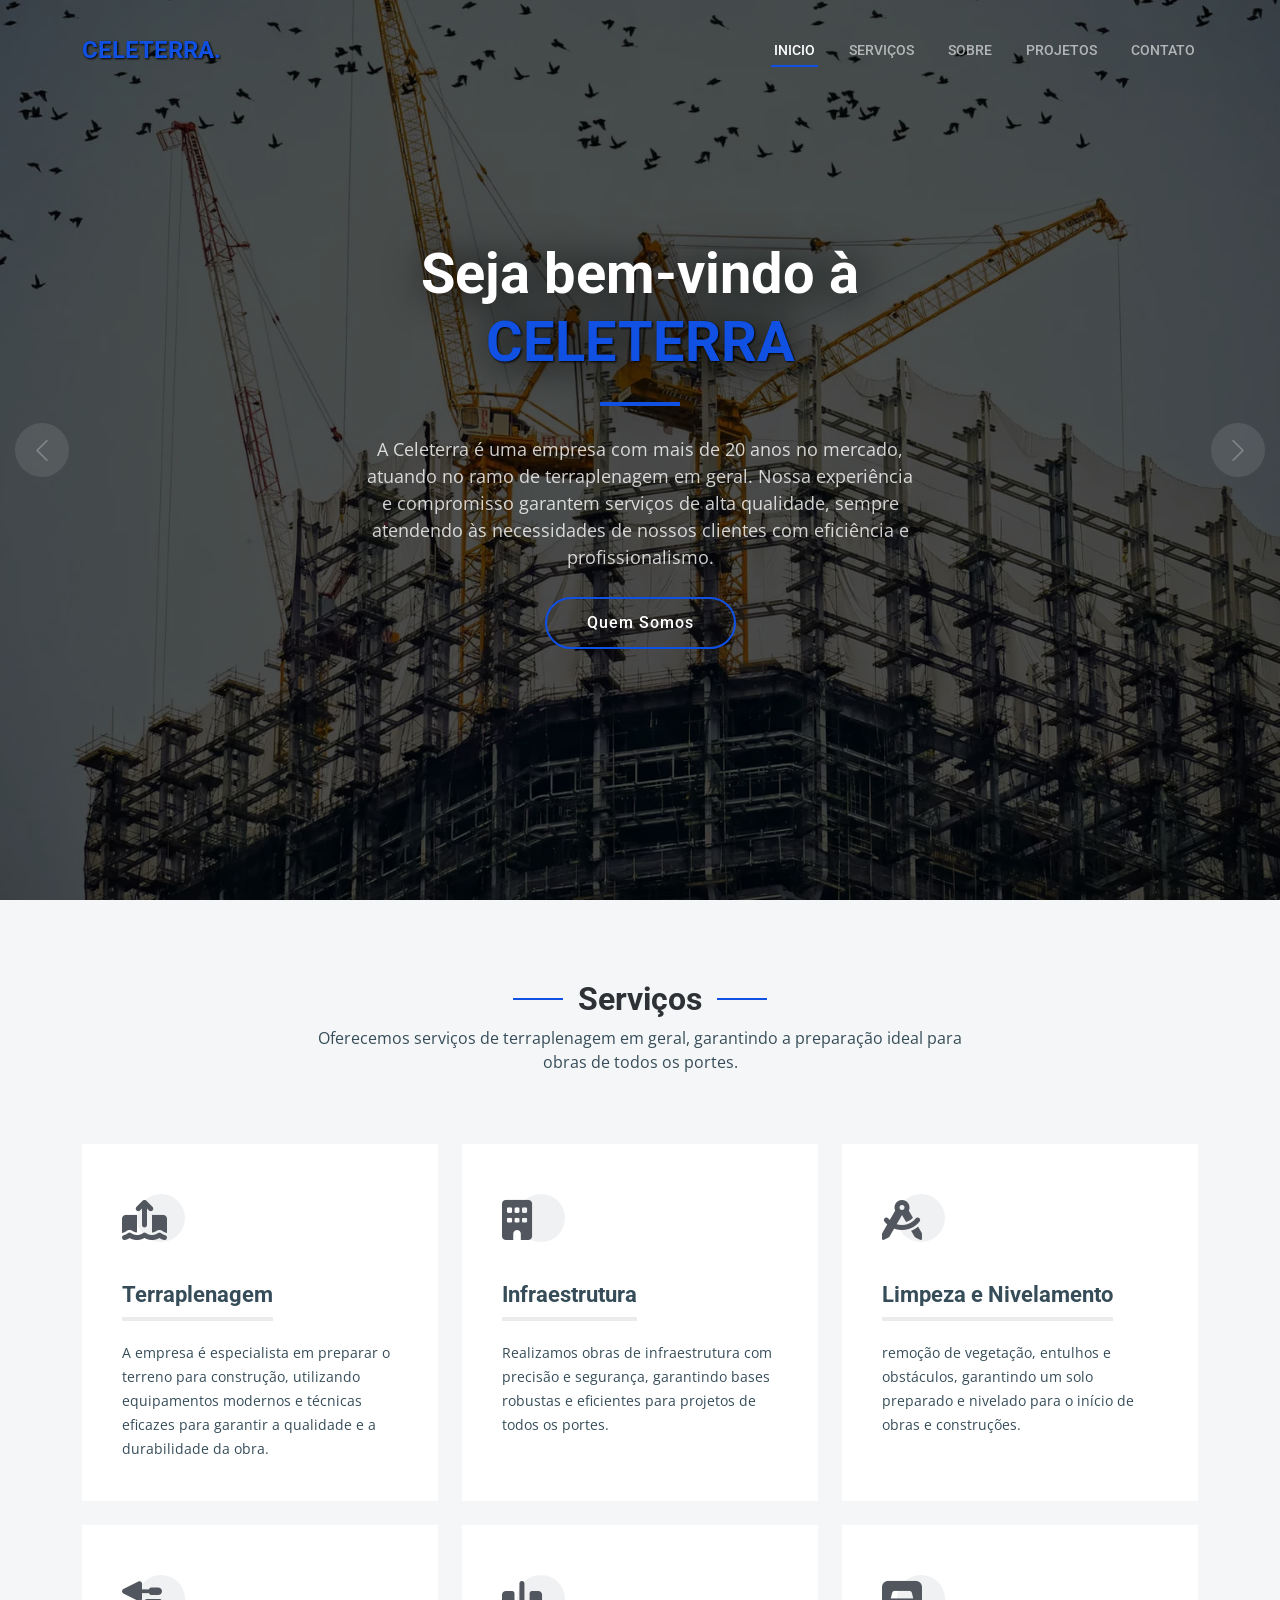
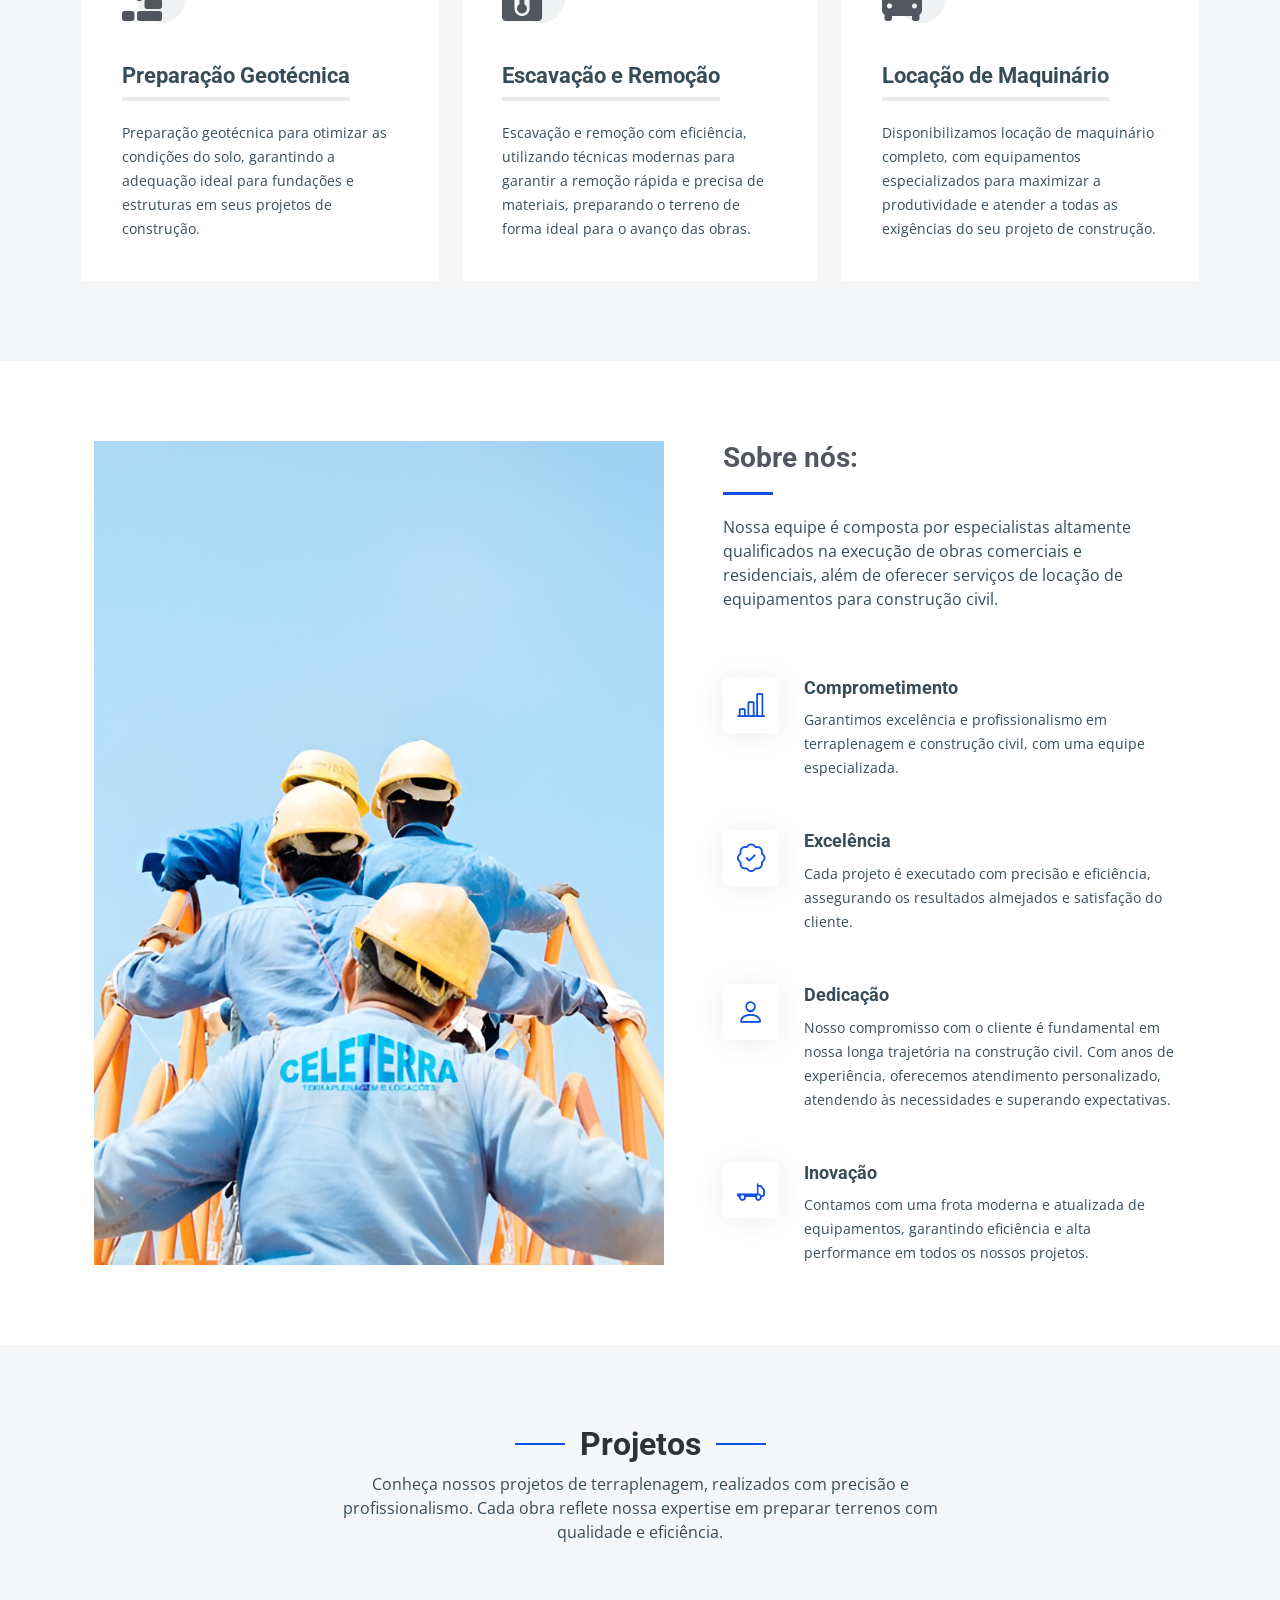
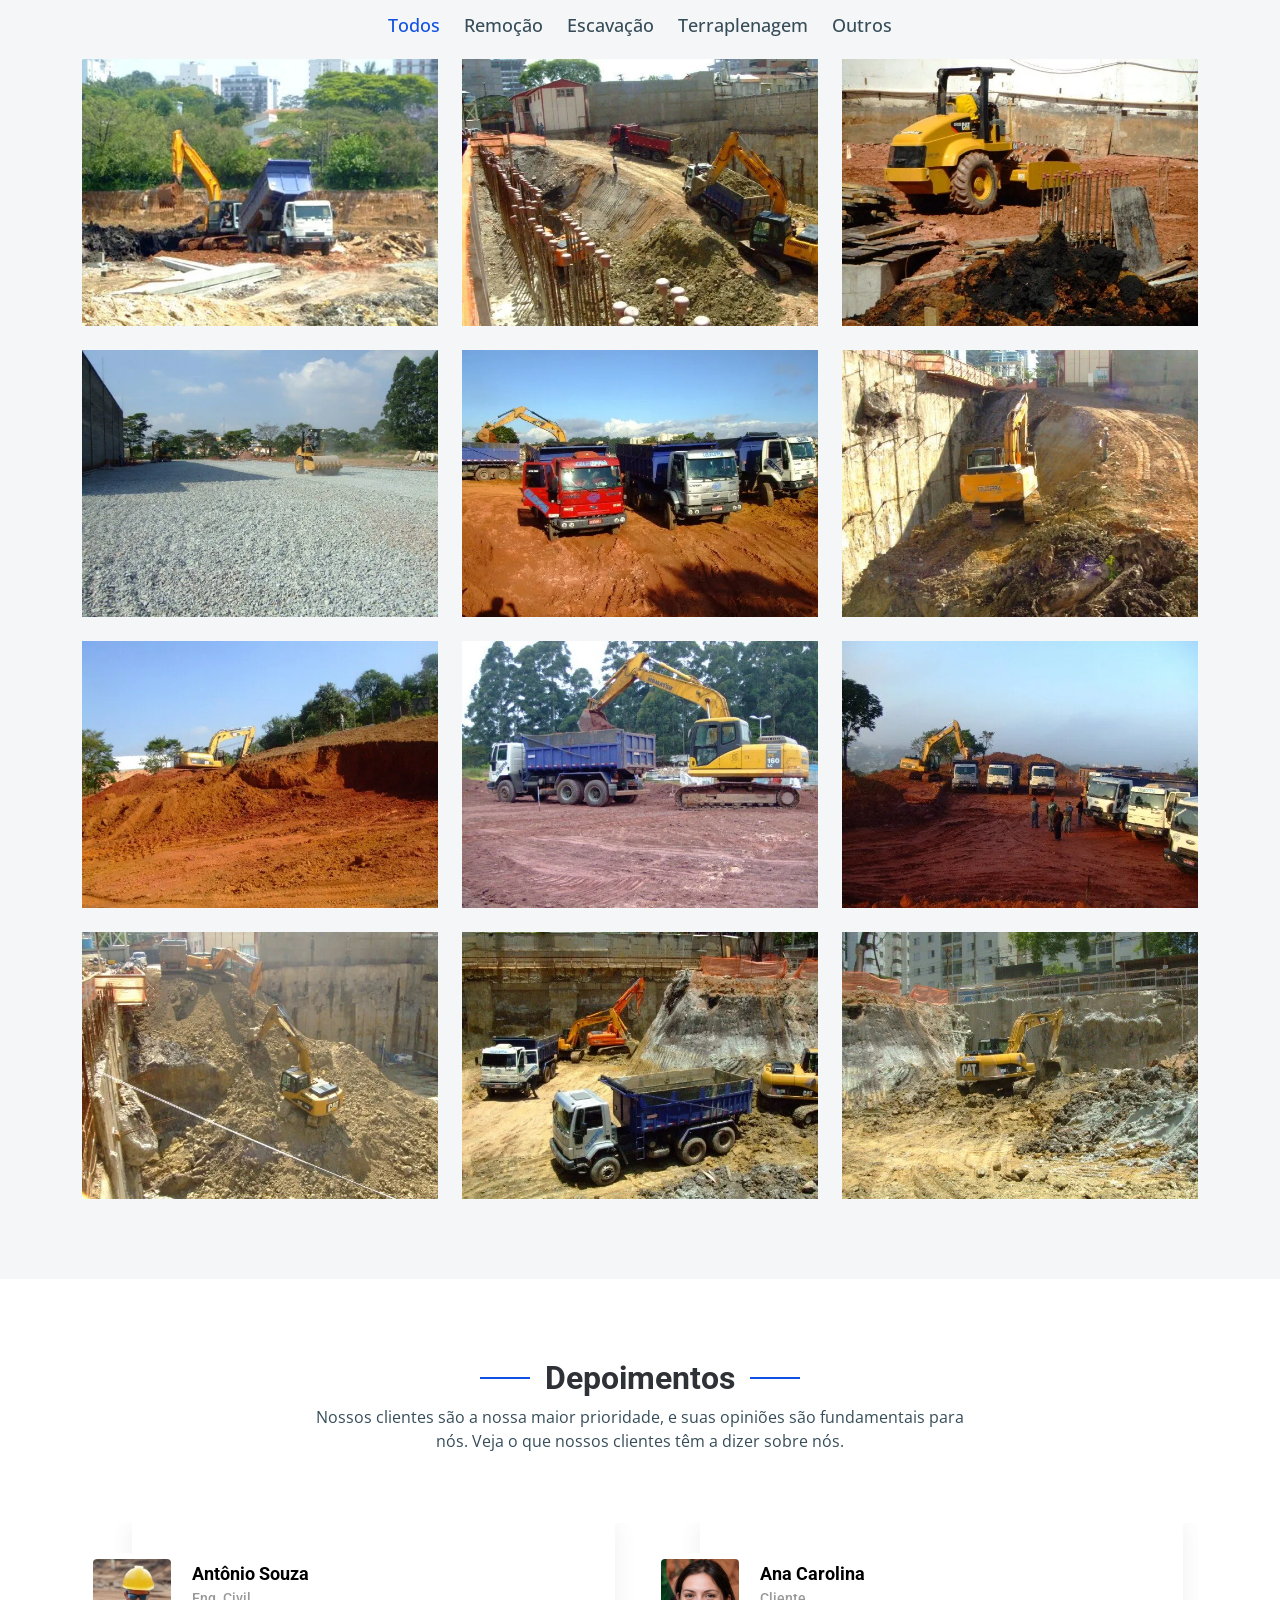
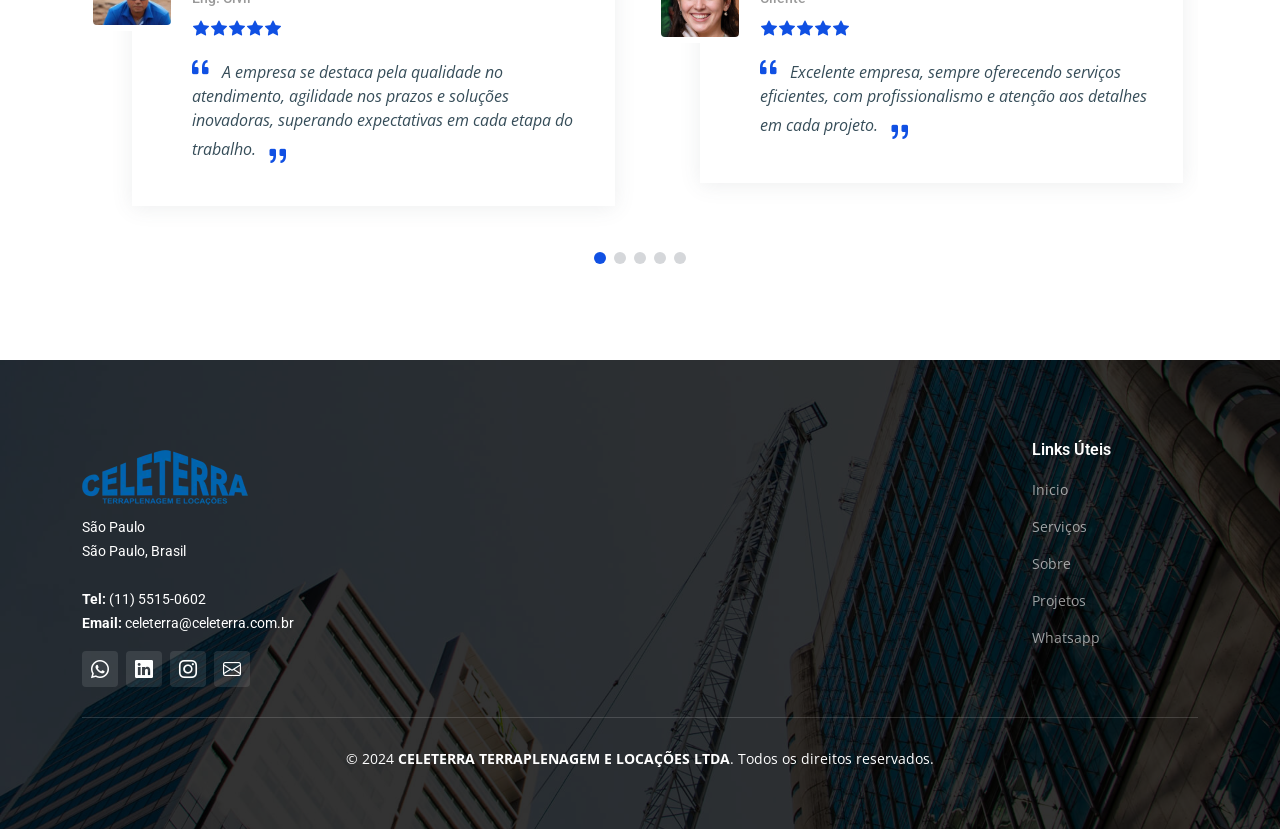
<file: index.html>
<!DOCTYPE html>
<html lang="en">

<head>
  <meta charset="utf-8">
  <meta content="width=device-width, initial-scale=1.0" name="viewport">

  <title>Celeterra Terraplenagem LTDA</title>
  <meta content="" name="description">
  <meta content="" name="keywords">

  <!-- Favicons -->
  <link href="/assets/img/favicon-32x32.png" rel="icon">
  <link href="assets/img/apple-touch-icon.png" rel="apple-touch-icon">

  <!-- Google Fonts -->
  <link rel="preconnect" href="https://fonts.googleapis.com">
  <link rel="preconnect" href="https://fonts.gstatic.com" crossorigin>
  <link
    href="https://fonts.googleapis.com/css2?family=Open+Sans:ital,wght@0,300;0,400;0,500;0,600;0,700;1,300;1,400;1,600;1,700&family=Roboto:ital,wght@0,300;0,400;0,500;0,600;0,700;1,300;1,400;1,500;1,600;1,700&family=Work+Sans:ital,wght@0,300;0,400;0,500;0,600;0,700;1,300;1,400;1,500;1,600;1,700&display=swap"
    rel="stylesheet">

  <!-- Vendor CSS Files -->
  <link href="assets/vendor/bootstrap/css/bootstrap.min.css" rel="stylesheet">
  <link href="assets/vendor/bootstrap-icons/bootstrap-icons.css" rel="stylesheet">
  <link href="assets/vendor/fontawesome-free/css/all.min.css" rel="stylesheet">
  <link href="assets/vendor/aos/aos.css" rel="stylesheet">
  <link href="assets/vendor/glightbox/css/glightbox.min.css" rel="stylesheet">
  <link href="assets/vendor/swiper/swiper-bundle.min.css" rel="stylesheet">

  <!-- Template Main CSS File -->
  <link href="assets/css/main.css" rel="stylesheet">


</head>

<body>

  <!-- ======= Header ======= -->
  <header id="header" class="header d-flex align-items-center">
    <div class="container-fluid container-xl d-flex align-items-center justify-content-between">

      <a href="index.html" class="logo d-flex align-items-center">
        <!-- Uncomment the line below if you also wish to use an image logo -->
        <!-- <img src="assets/img/logo.png" alt=""> -->
        <h1>CELETERRA<span>.</span></h1>
      </a>

      <i class="mobile-nav-toggle mobile-nav-show bi bi-list"></i>
      <i class="mobile-nav-toggle mobile-nav-hide d-none bi bi-x"></i>
      <nav id="navbar" class="navbar">
        <ul>
          <li><a href="#index.html" class="active">Inicio</a></li>
          <li><a href="#services">Serviços</a></li>
          <li><a href="#alt-services">Sobre</a></li>
          <li><a href="#projects">Projetos</a></li>
          <li><a href="#footer">Contato</a></li>
        </ul>
      </nav><!-- .navbar -->

    </div>
  </header><!-- End Header -->

  <!-- ======= Hero Section ======= -->
  <section id="hero" class="hero">
    <div class="info d-flex align-items-center">
      <div class="container">
        <div class="row justify-content-center">
          <div class="col-lg-6 text-center">
            <h2 data-aos="fade-down">Seja bem-vindo à <span>CELETERRA</span></h2>
            <p data-aos="fade-up">
              A Celeterra é uma empresa com mais de 20 anos no mercado, atuando no ramo de terraplenagem em geral. Nossa
              experiência e compromisso garantem serviços de alta qualidade, sempre atendendo às necessidades de nossos
              clientes com eficiência e profissionalismo.</p>
            <a data-aos="fade-up" data-aos-delay="200" href="#alt-services" class="btn-get-started">Quem Somos</a>
          </div>
        </div>
      </div>
    </div>

    <div id="hero-carousel" class="carousel slide" data-bs-ride="carousel" data-bs-interval="5000">
      <div class="carousel-item active" data-bg="assets/img/hero-carousel/hero-carousel-1.webp" loading="lazy"></div>
      <div class="carousel-item" data-bg="assets/img/hero-carousel/pic22.webp" loading="lazy"></div>
      <div class="carousel-item" data-bg="assets/img/hero-carousel/pic04.webp" loading="lazy"></div>
      <div class="carousel-item" data-bg="assets/img/hero-carousel/pic06.webp" loading="lazy"></div>
      <div class="carousel-item" data-bg="assets/img/hero-carousel/pic09.webp" loading="lazy"></div>

      <a class="carousel-control-prev" href="#hero-carousel" role="button" data-bs-slide="prev">
        <span class="carousel-control-prev-icon bi bi-chevron-left" aria-hidden="true"></span>
      </a>

      <a class="carousel-control-next" href="#hero-carousel" role="button" data-bs-slide="next">
        <span class="carousel-control-next-icon bi bi-chevron-right" aria-hidden="true"></span>
      </a>
    </div>
  </section>

  <main id="main">

    <!-- ======= Services Section ======= -->
    <section id="services" class="services section-bg">
      <div class="container" data-aos="fade-up">

        <div class="section-header">
          <h2>Serviços</h2>
          <p>
            Oferecemos serviços de terraplenagem em geral, garantindo a
            preparação ideal para obras de todos os portes.</p>
        </div>

        <div class="row gy-4">

          <div class="col-lg-4 col-md-6" data-aos="fade-up" data-aos-delay="100">
            <div class="service-item  position-relative">
              <div class="icon">
                <i class="fa-solid fa-arrow-up-from-ground-water"></i>
              </div>
              <h3>Terraplenagem</h3>
              <p>A empresa é especialista em preparar o terreno para construção, utilizando equipamentos modernos e
                técnicas eficazes para garantir a qualidade e a durabilidade da obra.</p>

            </div>
          </div><!-- End Service Item -->

          <div class="col-lg-4 col-md-6" data-aos="fade-up" data-aos-delay="200">
            <div class="service-item position-relative">
              <div class="icon">
                <i class="fa-solid fa-building"></i>
              </div>
              <h3>Infraestrutura</h3>
              <p>Realizamos obras de infraestrutura com precisão e segurança, garantindo bases robustas e eficientes
                para projetos de todos os portes.</p>

            </div>
          </div><!-- End Service Item -->

          <div class="col-lg-4 col-md-6" data-aos="fade-up" data-aos-delay="300">
            <div class="service-item position-relative">
              <div class="icon">
                <i class="fa-solid fa-compass-drafting"></i>
              </div>
              <h3>Limpeza e Nivelamento</h3>
              <p>remoção de vegetação, entulhos e obstáculos, garantindo um solo preparado e nivelado para o início de
                obras e construções.</p>

            </div>
          </div><!-- End Service Item -->

          <div class="col-lg-4 col-md-6" data-aos="fade-up" data-aos-delay="400">
            <div class="service-item position-relative">
              <div class="icon">
                <i class="fa-solid fa-trowel-bricks"></i>
              </div>
              <h3>Preparação Geotécnica</h3>
              <p>Preparação geotécnica para otimizar as condições do solo, garantindo a adequação
                ideal para fundações e estruturas em seus projetos de construção.</p>
            </div>
          </div><!-- End Service Item -->

          <div class="col-lg-4 col-md-6" data-aos="fade-up" data-aos-delay="500">
            <div class="service-item position-relative">
              <div class="icon">
                <i class="fa-solid fa-bore-hole"></i>

              </div>
              <h3>Escavação e Remoção</h3>
              <p>Escavação e remoção com eficiência, utilizando técnicas modernas para garantir a remoção rápida e
                precisa de materiais, preparando o terreno de forma ideal para o avanço das obras.</p>

            </div>
          </div><!-- End Service Item -->

          <div class="col-lg-4 col-md-6" data-aos="fade-up" data-aos-delay="600">
            <div class="service-item position-relative">
              <div class="icon">
                <i class="fa-solid fa-truck-front"></i>
              </div>
              <h3>Locação de Maquinário</h3>
              <p>Disponibilizamos locação de maquinário completo, com equipamentos especializados para
                maximizar a produtividade e atender a todas as exigências do seu projeto de construção.</p>

            </div>
          </div><!-- End Service Item -->

        </div>

      </div>
    </section><!-- End Services Section -->

    <!-- ======= Alt Services Section ======= -->
    <section id="alt-services" class="alt-services">
      <div class="container" data-aos="fade-up">

        <div class="row justify-content-around gy-4">
          <div class="col-lg-6 img-bg" style="background-image: url(assets/img/hero.png);" data-aos="zoom-in"
            data-aos-delay="100"></div>

          <div class="col-lg-5 d-flex flex-column justify-content-center">
            <h3>Sobre nós:</h3>
            <p>Nossa equipe é composta por especialistas altamente qualificados na execução de obras comerciais e
              residenciais, além de oferecer serviços de locação de equipamentos para construção civil.</p>

            <div class="icon-box d-flex position-relative" data-aos="fade-up" data-aos-delay="100">
              <i class="bi bi-bar-chart-line flex-shrink-0"></i>
              <div>
                <h4>Comprometimento</h4>
                <p>Garantimos excelência e profissionalismo em terraplenagem e construção civil, com uma equipe
                  especializada. </p>
              </div>
            </div><!-- End Icon Box -->

            <div class="icon-box d-flex position-relative" data-aos="fade-up" data-aos-delay="200">
              <i class="bi bi-patch-check flex-shrink-0"></i>
              <div>
                <h4>Excelência</h4>
                <p>Cada projeto é executado com precisão e eficiência, assegurando os
                  resultados almejados e satisfação do cliente.</p>
              </div>
            </div><!-- End Icon Box -->

            <div class="icon-box d-flex position-relative" data-aos="fade-up" data-aos-delay="300">
              <i class="bi bi-person flex-shrink-0"></i>
              <div>
                <h4>Dedicação</h4>
                <p>Nosso compromisso com o cliente é fundamental em nossa longa trajetória na construção civil. Com anos
                  de
                  experiência, oferecemos atendimento personalizado, atendendo às necessidades e superando expectativas.
                </p>
              </div>
            </div><!-- End Icon Box -->

            <div class="icon-box d-flex position-relative" data-aos="fade-up" data-aos-delay="400">
              <i class="bi bi-truck-flatbed flex-shrink-0"></i>
              <div>
                <h4>Inovação</a></h4>
                <p>Contamos com uma frota moderna e atualizada de equipamentos, garantindo eficiência e alta
                  performance em todos os nossos projetos.</p>
              </div>
            </div><!-- End Icon Box -->

          </div>
        </div>

      </div>
    </section><!-- End Alt Services Section -->



    <!-- ======= Our Projects Section ======= -->
    <section id="projects" class="projects">
      <div class="container" data-aos="fade-up">

        <div class="section-header">
          <h2>Projetos</h2>
          <p>Conheça nossos projetos de terraplenagem, realizados com precisão e profissionalismo. Cada obra reflete
            nossa expertise em preparar terrenos com qualidade e eficiência.</p>
        </div>

        <div class="portfolio-isotope" data-portfolio-filter="*" data-portfolio-layout="masonry"
          data-portfolio-sort="original-order">

          <ul class="portfolio-flters" data-aos="fade-up" data-aos-delay="100">
            <li data-filter="*" class="filter-active">Todos</li>
            <li data-filter=".filter-remodeling">Remoção</li>
            <li data-filter=".filter-construction">Escavação</li>
            <li data-filter=".filter-repairs">Terraplenagem</li>
            <li data-filter=".filter-design">Outros</li>
          </ul><!-- End Projects Filters -->

          <div class="row gy-4 portfolio-container" data-aos="fade-up" data-aos-delay="200">

            <div class="col-lg-4 col-md-6 portfolio-item filter-remodeling">
              <div class="portfolio-content h-100">
                <img src="assets/img/projects/pic03.jpg" class="img-fluid" alt="">
                <div class="portfolio-info">
                  <h4>Remoção de terra</h4>
                  <p>Remoção de terra para um novo projeto.</p>
                  <a href="assets/img/projects/pic03.jpg" title="Celeterra Terraplenagem e Locações"
                    data-gallery="portfolio-gallery-remodeling" class="glightbox preview-link"><i
                      class="bi bi-zoom-in"></i></a>
                  <a href="project-details.html" title="More Details" class="details-link"></a>
                </div>
              </div>
            </div><!-- End Projects Item -->

            <div class="col-lg-4 col-md-6 portfolio-item filter-construction">
              <div class="portfolio-content h-100">
                <img src="assets/img/projects/pic16.jpg" class="img-fluid" alt="">
                <div class="portfolio-info">
                  <h4>Escavação</h4>
                  <p>Escavadeiras preparando o solo para a fundação da obra.</p>
                  <a href="assets/img/projects/pic16.jpg" title="Celeterra Terraplenagem e Locações"
                    data-gallery="portfolio-gallery-remodeling" class="glightbox preview-link"><i
                      class="bi bi-zoom-in"></i></a>
                  <a href="project-details.html" title="More Details" class="details-link"></a>
                </div>
              </div>
            </div><!-- End Projects Item -->

            <div class="col-lg-4 col-md-6 portfolio-item filter-repairs">
              <div class="portfolio-content h-100">
                <img src="assets/img/projects/pic11.jpg" class="img-fluid" alt="">
                <div class="portfolio-info">
                  <h4>Terraplenagem</h4>
                  <p>Compactaçãopara garantira a estabilidade e a firmeza do solo.</p>
                  <a href="assets/img/projects/pic11.jpg" title="Celeterra Terraplenagem e Locações"
                    data-gallery="portfolio-gallery-repairs" class="glightbox preview-link"><i
                      class="bi bi-zoom-in"></i></a>
                  <a href="project-details.html" title="More Details" class="details-link"></a>
                </div>
              </div>
            </div><!-- End Projects Item -->

            <div class="col-lg-4 col-md-6 portfolio-item filter-design">
              <div class="portfolio-content h-100">
                <img src="assets/img/projects/pic14.jpg" class="img-fluid" alt="">
                <div class="portfolio-info">
                  <h4>Compactação</h4>
                  <p>Compactação do solo especializada</p>
                  <a href="assets/img/projects/pic14.jpg" title="Celeterra Terraplenagem e Locações"
                    data-gallery="portfolio-gallery-book" class="glightbox preview-link"><i
                      class="bi bi-zoom-in"></i></a>
                  <a href="project-details.html" title="More Details" class="details-link"></a>
                </div>
              </div>
            </div><!-- End Projects Item -->

            <div class="col-lg-4 col-md-6 portfolio-item filter-remodeling">
              <div class="portfolio-content h-100">
                <img src="assets/img/projects/pic05.jpg" class="img-fluid" alt="">
                <div class="portfolio-info">
                  <h4>Remoção de terra</h4>
                  <p>Logística pesada garantindo o progresso da obra.</p>
                  <a href="assets/img/projects/pic05.jpg" title="Celeterra Terraplenagem e Locações"
                    data-gallery="portfolio-gallery-remodeling" class="glightbox preview-link"><i
                      class="bi bi-zoom-in"></i></a>
                  <a href="project-details.html" title="More Details" class="details-link"></a>
                </div>
              </div>
            </div><!-- End Projects Item -->

            <div class="col-lg-4 col-md-6 portfolio-item filter-construction">
              <div class="portfolio-content h-100">
                <img src="assets/img/projects/pic17.jpg" class="img-fluid" alt="">
                <div class="portfolio-info">
                  <h4>Escavação</h4>
                  <p> Moldando a base da construção.</p>
                  <a href="assets/img/projects/pic17.jpg" title="Celeterra Terraplenagem e Locações"
                    data-gallery="portfolio-gallery-construction" class="glightbox preview-link"><i
                      class="bi bi-zoom-in"></i></a>
                  <a href="project-details.html" title="More Details" class="details-link"></a>
                </div>
              </div>
            </div><!-- End Projects Item -->

            <div class="col-lg-4 col-md-6 portfolio-item filter-repairs">
              <div class="portfolio-content h-100">
                <img src="assets/img/projects/pic12.jpg" class="img-fluid" alt="">
                <div class="portfolio-info">
                  <h4>Terraplenagem</h4>
                  <p>Escavação profunda para moldar o terrono com precisão</p>
                  <a href="assets/img/projects/pic12.jpg" title="Celeterra Terraplenagem e Locações"
                    data-gallery="portfolio-gallery-repairs" class="glightbox preview-link"><i
                      class="bi bi-zoom-in"></i></a>
                  <a href="project-details.html" title="More Details" class="details-link"></a>
                </div>
              </div>
            </div><!-- End Projects Item -->

            <div class="col-lg-4 col-md-6 portfolio-item filter-design">
              <div class="portfolio-content h-100">
                <img src="assets/img/projects/pic19.jpg" class="img-fluid" alt="">
                <div class="portfolio-info">
                  <h4>Nivelamento</h4>
                  <p>Nivelamento de solo com uso de caminhão basculante e escavadeira.</p>
                  <a href="assets/img/projects/pic19.jpg" title="Celeterra Terraplenagem e Locações"
                    data-gallery="portfolio-gallery-book" class="glightbox preview-link"><i
                      class="bi bi-zoom-in"></i></a>
                  <a href="project-details.html" title="More Details" class="details-link"></a>
                </div>
              </div>
            </div><!-- End Projects Item -->

            <div class="col-lg-4 col-md-6 portfolio-item filter-remodeling">
              <div class="portfolio-content h-100">
                <img src="assets/img/projects/pic07.jpg" class="img-fluid" alt="">
                <div class="portfolio-info">
                  <h4>Remoção de terra</h4>
                  <p>Caminhões em movimento: infraestrutura sendo construída com precisão e agilidade.</p>
                  <a href="assets/img/projects/pic07.jpg" title="Celeterra Terraplenagem e Locações"
                    data-gallery="portfolio-gallery-remodeling" class="glightbox preview-link"><i
                      class="bi bi-zoom-in"></i></a>
                  <a href="project-details.html" title="More Details" class="details-link"></a>
                </div>
              </div>
            </div><!-- End Projects Item -->

            <div class="col-lg-4 col-md-6 portfolio-item filter-construction">
              <div class="portfolio-content h-100">
                <img src="assets/img/projects/pic18.jpg" class="img-fluid" alt="">
                <div class="portfolio-info">
                  <h4>Escavação</h4>
                  <p>Escavadeiras dando forma ao terreno para o projeto em andamento.</p>
                  <a href="assets/img/projects/pic18.jpg" title="Celeterra Terraplenagem e Locações"
                    data-gallery="portfolio-gallery-construction" class="glightbox preview-link"><i
                      class="bi bi-zoom-in"></i></a>
                  <a href="project-details.html" title="More Details" class="details-link"></a>
                </div>
              </div>
            </div><!-- End Projects Item -->

            <div class="col-lg-4 col-md-6 portfolio-item filter-repairs">
              <div class="portfolio-content h-100">
                <img src="assets/img/projects/pic15.jpg" class="img-fluid" alt="">
                <div class="portfolio-info">
                  <h4>Terraplenagem</h4>
                  <p>Caminhões e máquinas em sinergia: garantindo a continuidade da escavação.</p>
                  <a href="assets/img/projects/pic15.jpg" title="Celeterra Terraplenagem e Locações"
                    data-gallery="portfolio-gallery-repairs" class="glightbox preview-link"><i
                      class="bi bi-zoom-in"></i></a>
                  <a href="project-details.html" title="More Details" class="details-link"></a>
                </div>
              </div>
            </div><!-- End Projects Item -->

            <div class="col-lg-4 col-md-6 portfolio-item filter-design">
              <div class="portfolio-content h-100">
                <img src="assets/img/projects/pic23.jpg" class="img-fluid" alt="">
                <div class="portfolio-info">
                  <h4>Fundação</h4>
                  <p>Uso de escavadeira de grande porte.</p>
                  <a href="assets/img/projects/pic23.jpg" title="Celeterra Terraplenagem e Locações"
                    data-gallery="portfolio-gallery-book" class="glightbox preview-link"><i
                      class="bi bi-zoom-in"></i></a>
                  <a href="project-details.html" title="More Details" class="details-link"></a>
                </div>
              </div>
            </div><!-- End Projects Item -->

          </div><!-- End Projects Container -->

        </div>

      </div>
    </section><!-- End Our Projects Section -->

    <!-- ======= Testimonials Section ======= -->
    <section id="testimonials" class="testimonials section-bg">
      <div class="container" data-aos="fade-up">

        <div class="section-header">
          <h2>Depoimentos</h2>
          <p>Nossos clientes são a nossa maior prioridade, e suas opiniões são fundamentais para nós.
            Veja o que nossos clientes têm a dizer sobre nós.
          </p>
        </div>

        <div class="slides-2 swiper">
          <div class="swiper-wrapper">

            <div class="swiper-slide">
              <div class="testimonial-wrap">
                <div class="testimonial-item">
                  <img src="assets/img/testimonials/testimonials-1.jpg" class="testimonial-img" alt="">
                  <h3>Antônio Souza</h3>
                  <h4>Eng. Civil</h4>
                  <div class="stars">
                    <i class="bi bi-star-fill"></i><i class="bi bi-star-fill"></i><i class="bi bi-star-fill"></i><i
                      class="bi bi-star-fill"></i><i class="bi bi-star-fill"></i>
                  </div>
                  <p>
                    <i class="bi bi-quote quote-icon-left"></i>

                    A empresa se destaca pela qualidade no atendimento, agilidade nos prazos e soluções inovadoras,
                    superando expectativas em cada etapa do trabalho.
                    <i class="bi bi-quote quote-icon-right"></i>
                  </p>
                </div>
              </div>
            </div><!-- End testimonial item -->

            <div class="swiper-slide">
              <div class="testimonial-wrap">
                <div class="testimonial-item">
                  <img src="assets/img/testimonials/testimonials-2.jpg" class="testimonial-img" alt="">
                  <h3>Ana Carolina</h3>
                  <h4>Cliente</h4>
                  <div class="stars">
                    <i class="bi bi-star-fill"></i><i class="bi bi-star-fill"></i><i class="bi bi-star-fill"></i><i
                      class="bi bi-star-fill"></i><i class="bi bi-star-fill"></i>
                  </div>
                  <p>
                    <i class="bi bi-quote quote-icon-left"></i>
                    Excelente empresa, sempre oferecendo serviços eficientes, com profissionalismo e atenção
                    aos detalhes em cada projeto.
                    <i class="bi bi-quote quote-icon-right"></i>
                  </p>
                </div>
              </div>
            </div><!-- End testimonial item -->

            <div class="swiper-slide">
              <div class="testimonial-wrap">
                <div class="testimonial-item">
                  <img src="assets/img/testimonials/testimonials-3.jpg" class="testimonial-img" alt="">
                  <h3>Carlos Eduardo</h3>
                  <h4>Cliente</h4>
                  <div class="stars">
                    <i class="bi bi-star-fill"></i><i class="bi bi-star-fill"></i><i class="bi bi-star-fill"></i><i
                      class="bi bi-star-fill"></i><i class="bi bi-star-fill"></i>
                  </div>
                  <p>
                    <i class="bi bi-quote quote-icon-left"></i>
                    Recomendo pela confiabilidade e o suporte oferecido.
                    <i class="bi bi-quote quote-icon-right"></i>
                  </p>
                </div>
              </div>
            </div><!-- End testimonial item -->

            <div class="swiper-slide">
              <div class="testimonial-wrap">
                <div class="testimonial-item">
                  <img src="assets/img/testimonials/testimonials-4.jpg" class="testimonial-img" alt="">
                  <h3>Rafael Pedro</h3>
                  <h4>Cliente</h4>
                  <div class="stars">
                    <i class="bi bi-star-fill"></i><i class="bi bi-star-fill"></i><i class="bi bi-star-fill"></i><i
                      class="bi bi-star-fill"></i><i class="bi bi-star-fill"></i>
                  </div>
                  <p>
                    <i class="bi bi-quote quote-icon-left"></i>
                    Trabalhar com essa empresa foi ótimo. Eles são profissionais e realmente se dedicam a entender o que
                    você precisa, garantindo que tudo saia como planejado.
                    <i class="bi bi-quote quote-icon-right"></i>
                  </p>
                </div>
              </div>
            </div><!-- End testimonial item -->

            <div class="swiper-slide">
              <div class="testimonial-wrap">
                <div class="testimonial-item">
                  <img src="assets/img/testimonials/testimonials-5.jpg" class="testimonial-img" alt="">
                  <h3>Francisco da Silva</h3>
                  <h4>Cliente</h4>
                  <div class="stars">
                    <i class="bi bi-star-fill"></i><i class="bi bi-star-fill"></i><i class="bi bi-star-fill"></i><i
                      class="bi bi-star-fill"></i><i class="bi bi-star-fill"></i>
                  </div>
                  <p>
                    <i class="bi bi-quote quote-icon-left"></i>
                    Recomendo fortemente essa empresa pela excelência nos serviços prestados, equipe altamente
                    qualificada e comprometimento com a satisfação do cliente em cada projeto realizado.
                    <i class="bi bi-quote quote-icon-right"></i>
                  </p>
                </div>
              </div>
            </div><!-- End testimonial item -->

          </div>
          <div class="swiper-pagination"></div>
        </div>

      </div>
    </section><!-- End Testimonials Section -->


  </main><!-- End #main -->

  <!-- ======= Footer ======= -->
  <footer id="footer" class="footer">

    <div class="footer-content position-relative">
      <div class="container">
        <div class="row">

          <div class="col-lg-4 col-md-6">
            <div class="footer-info">
              <img src="assets/img/celeterra-logo.png" alt="">
              <p>
                São Paulo <br>
                São Paulo, Brasil<br><br>
                <strong>Tel:</strong> (11) 5515-0602<br>
                <strong>Email:</strong> celeterra@celeterra.com.br<br>
              </p>
              <div class="social-links d-flex mt-3">
                <a href="https://wa.me/5511940448121" class="d-flex align-items-center justify-content-center"><i
                    class="bi bi-whatsapp"></i></a>
                <a href="https://www.linkedin.com/company/celeterra-terraplenagem-e-locacoes-ltda"
                  class="d-flex align-items-center justify-content-center"><i class="bi bi-linkedin"></i></a>
                <a href="https://www.instagram.com/celeterraoficial/"
                  class="d-flex align-items-center justify-content-center"><i class="bi bi-instagram"></i></a>
                <a href="mailto:celeterra@celeterra.com.br" class="d-flex align-items-center justify-content-center"><i
                    class="bi bi-envelope"></i></a>
              </div>
            </div>
          </div><!-- End footer info column-->

          <div class="col-lg-2 col-md-3 footer-links">
            <h4>Links Úteis</h4>
            <ul>
              <li><a href="#">Inicio</a></li>
              <li><a href="#services">Serviços</a></li>
              <li><a href="#alt-services">Sobre</a></li>
              <li><a href="#projects">Projetos</a></li>
              <li><a href="https://wa.me/5511940448121" target="_blank">Whatsapp</a></li>
            </ul>
          </div><!-- End footer links column-->

        </div>
      </div>
    </div>

    <div class="footer-legal text-center position-relative">
      <div class="container">
        <div class="copyright">
          &copy; 2024 <strong><span>CELETERRA TERRAPLENAGEM E LOCAÇÕES LTDA</span></strong>. Todos os direitos
          reservados.
        </div>
      </div>
    </div>

  </footer>
  <!-- End Footer -->

  <a href="#" class="scroll-top d-flex align-items-center justify-content-center"><i
      class="bi bi-arrow-up-short"></i></a>

  <div id="preloader"></div>

  <!-- Vendor JS Files -->
  <script src="assets/vendor/bootstrap/js/bootstrap.bundle.min.js"></script>
  <script src="assets/vendor/aos/aos.js"></script>
  <script src="assets/vendor/glightbox/js/glightbox.min.js"></script>
  <script src="assets/vendor/isotope-layout/isotope.pkgd.min.js"></script>
  <script src="assets/vendor/swiper/swiper-bundle.min.js"></script>
  <script src="assets/vendor/purecounter/purecounter_vanilla.js"></script>
  <script src="assets/vendor/php-email-form/validate.js"></script>

  <!-- Template Main JS File -->
  <script src="assets/js/main.js"></script>

</body>

</html>
</file>
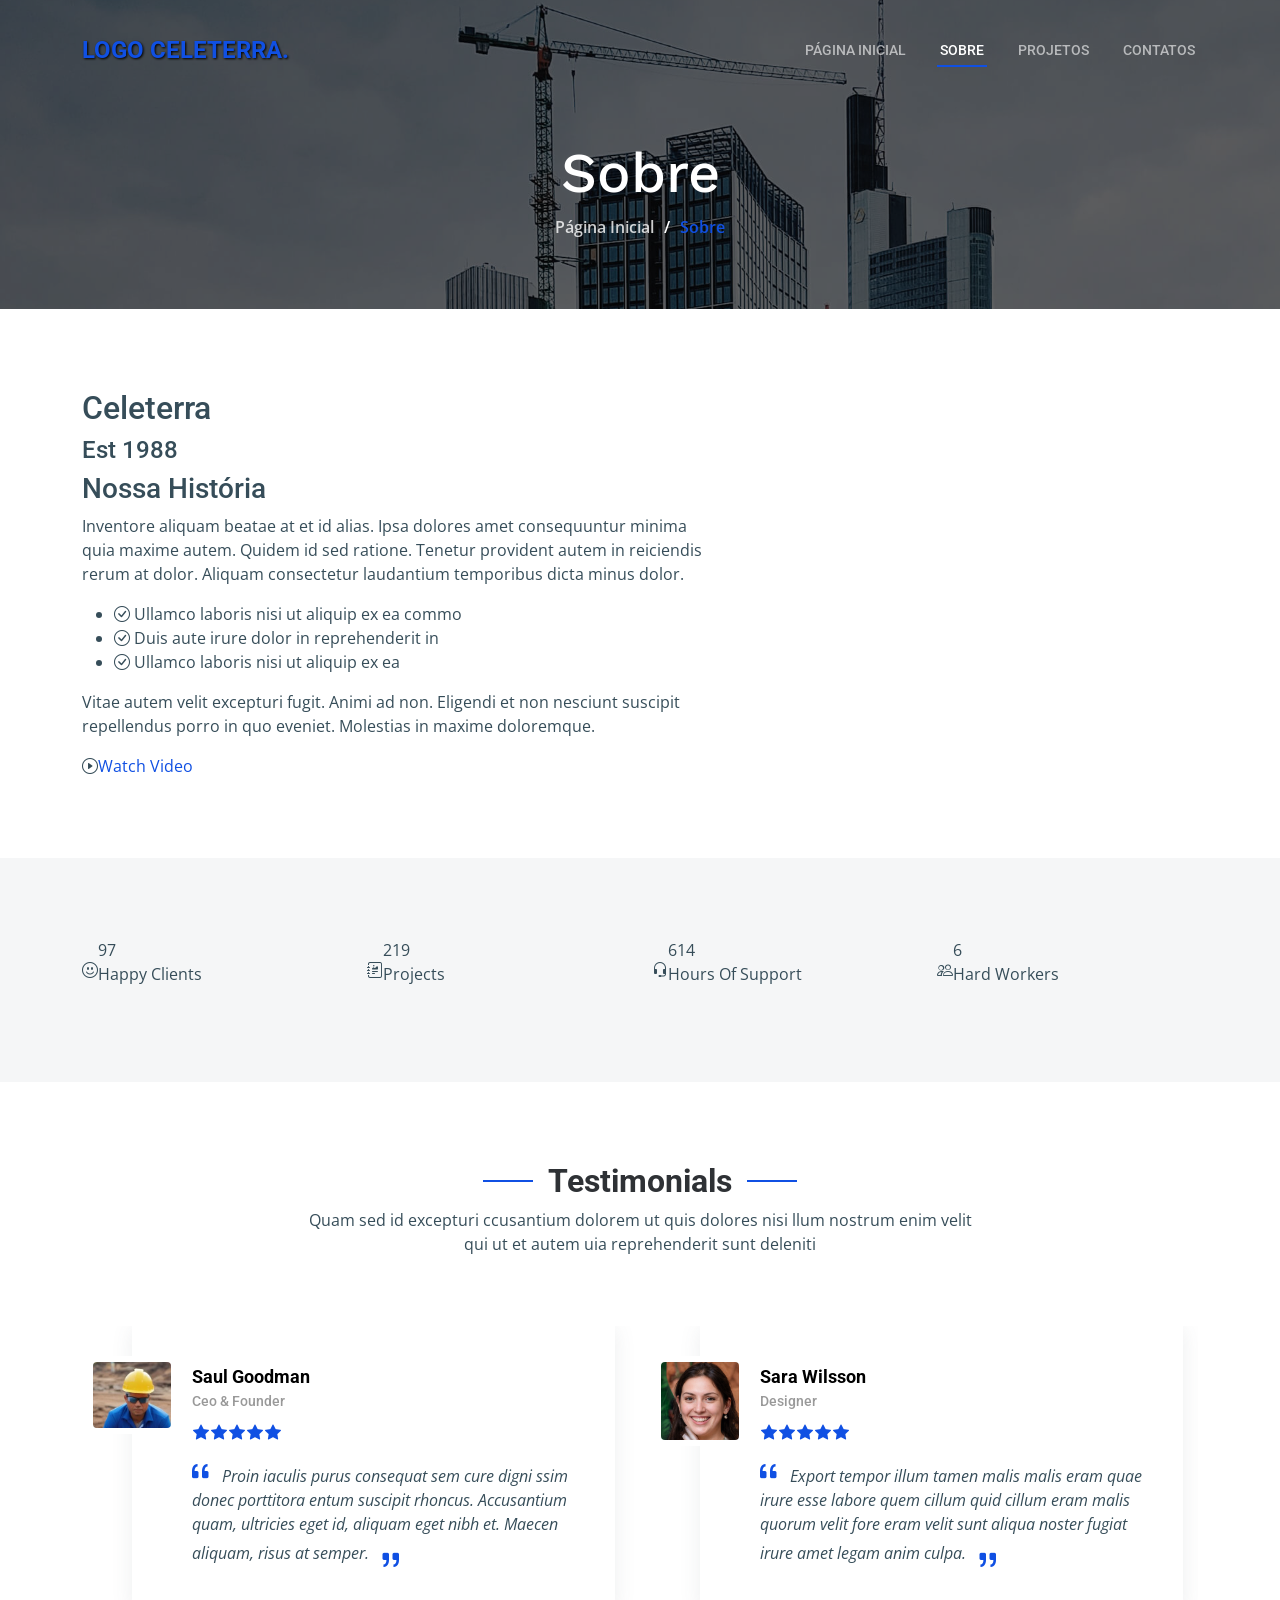
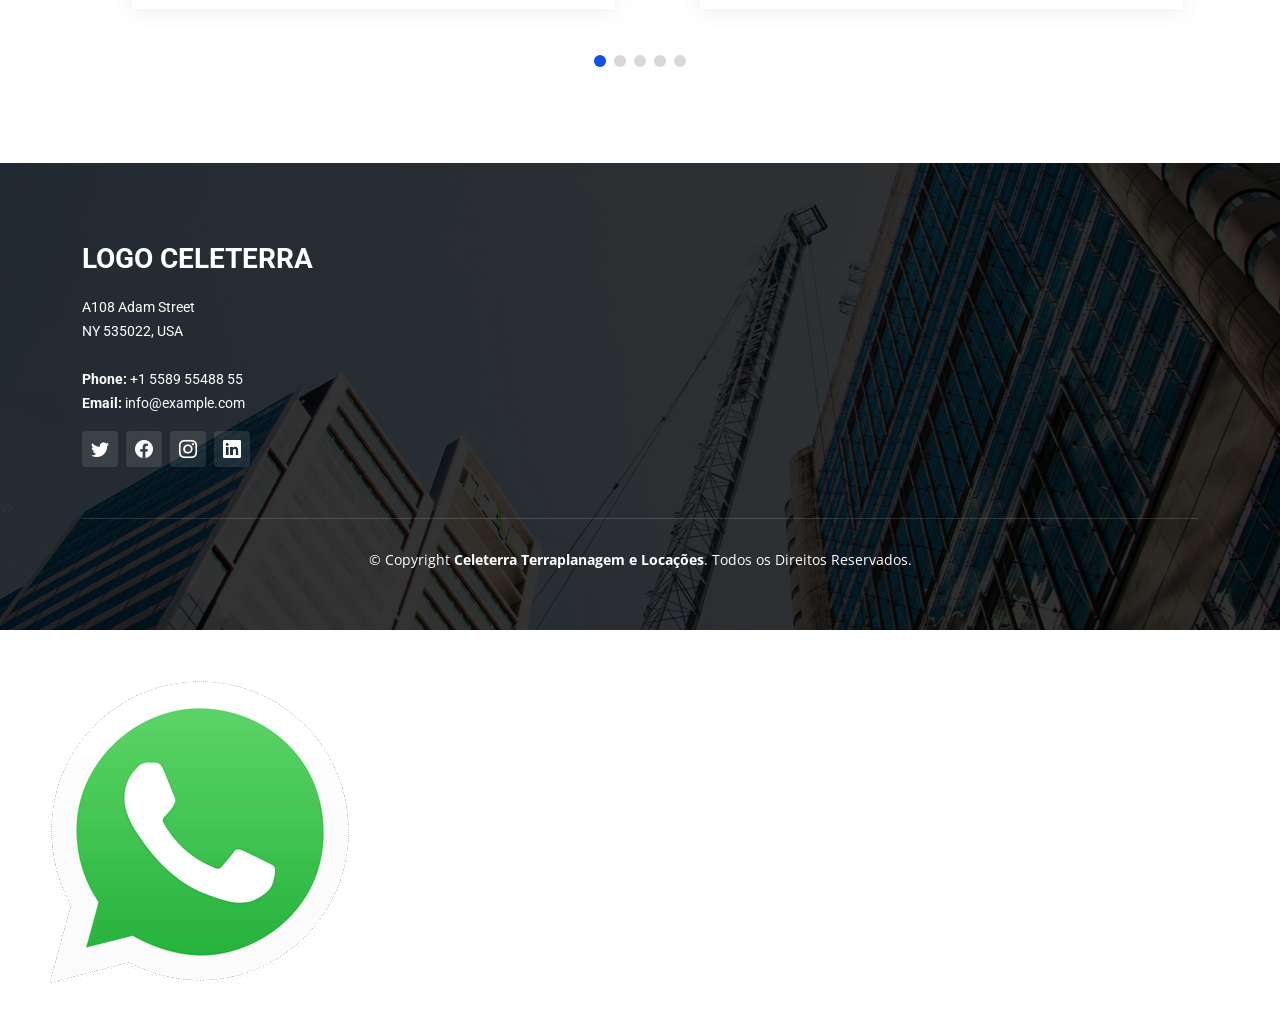
<file: about.html>
<!DOCTYPE html>
<html lang="en">

<head>
  <meta charset="utf-8">
  <meta content="width=device-width, initial-scale=1.0" name="viewport">

  <title>Celeterra - Terraplenagem LTDA - Sobre</title>
  <meta content="" name="description">
  <meta content="" name="keywords">

  <!-- Favicons -->
  <link href="./assets/img/favicon.jpeg" rel="icon">
  <link href="./assets/img/favicon.jpeg" rel="apple-touch-icon">

  <!-- Google Fonts -->
  <link rel="preconnect" href="https://fonts.googleapis.com">
  <link rel="preconnect" href="https://fonts.gstatic.com" crossorigin>
  <link
    href="https://fonts.googleapis.com/css2?family=Open+Sans:ital,wght@0,300;0,400;0,500;0,600;0,700;1,300;1,400;1,600;1,700&family=Roboto:ital,wght@0,300;0,400;0,500;0,600;0,700;1,300;1,400;1,500;1,600;1,700&family=Work+Sans:ital,wght@0,300;0,400;0,500;0,600;0,700;1,300;1,400;1,500;1,600;1,700&display=swap"
    rel="stylesheet">

  <!-- Vendor CSS Files -->
  <link href="assets/vendor/bootstrap/css/bootstrap.min.css" rel="stylesheet">
  <link href="assets/vendor/bootstrap-icons/bootstrap-icons.css" rel="stylesheet">
  <link href="assets/vendor/fontawesome-free/css/all.min.css" rel="stylesheet">
  <link href="assets/vendor/aos/aos.css" rel="stylesheet">
  <link href="assets/vendor/glightbox/css/glightbox.min.css" rel="stylesheet">
  <link href="assets/vendor/swiper/swiper-bundle.min.css" rel="stylesheet">

  <!-- Template Main CSS File -->
  <link href="assets/css/main.css" rel="stylesheet">

</head>

<body>

  <!-- ======= Header ======= -->
  <header id="header" class="header d-flex align-items-center">
    <div class="container-fluid container-xl d-flex align-items-center justify-content-between">

      <a href="index.html" class="logo d-flex align-items-center">
        <!-- Uncomment the line below if you also wish to use an image logo -->
        <!-- <img src="assets/img/logo.png" alt=""> -->
        <h1>LOGO CELETERRA<span>.</span></h1>
      </a>

      <i class="mobile-nav-toggle mobile-nav-show bi bi-list"></i>
      <i class="mobile-nav-toggle mobile-nav-hide d-none bi bi-x"></i>
      <nav id="navbar" class="navbar">
        <ul>
          <li><a href="index.html">Página Inicial</a></li>
          <li><a href="about.html" class="active">Sobre</a></li>

          <li><a href="projects.html">Projetos</a></li>
          <li><a href="contact.html">Contatos</a></li>
        </ul>
      </nav><!-- .navbar -->

    </div>
  </header><!-- End Header -->

  <main id="main">

    <!-- ======= Breadcrumbs ======= -->
    <div class="breadcrumbs d-flex align-items-center" style="background-image: url('assets/img/breadcrumbs-bg.jpg');">
      <div class="container position-relative d-flex flex-column align-items-center" data-aos="fade">

        <h2>Sobre</h2>
        <ol>
          <li><a href="index.html">Página Inicial</a></li>
          <li>Sobre</li>
        </ol>

      </div>
    </div><!-- End Breadcrumbs -->

    <!-- ======= About Section ======= -->
    <section id="about" class="about">
      <div class="container" data-aos="fade-up">

        <div class="row position-relative">

          <div class="col-lg-7 about-img" style="background-image: url(assets/img/about.jpg);"></div>

          <div class="col-lg-7">
            <h2>Celeterra</h2>
            <div class="our-story">
              <h4>Est 1988</h4>
              <h3>Nossa História</h3>
              <p>Inventore aliquam beatae at et id alias. Ipsa dolores amet consequuntur minima quia maxime autem.
                Quidem id sed ratione. Tenetur provident autem in reiciendis rerum at dolor. Aliquam consectetur
                laudantium temporibus dicta minus dolor.</p>
              <ul>
                <li><i class="bi bi-check-circle"></i> <span>Ullamco laboris nisi ut aliquip ex ea commo</span></li>
                <li><i class="bi bi-check-circle"></i> <span>Duis aute irure dolor in reprehenderit in</span></li>
                <li><i class="bi bi-check-circle"></i> <span>Ullamco laboris nisi ut aliquip ex ea</span></li>
              </ul>
              <p>Vitae autem velit excepturi fugit. Animi ad non. Eligendi et non nesciunt suscipit repellendus porro in
                quo eveniet. Molestias in maxime doloremque.</p>

              <div class="watch-video d-flex align-items-center position-relative">
                <i class="bi bi-play-circle"></i>
                <a href="https://www.youtube.com/watch?v=LXb3EKWsInQ" class="glightbox stretched-link">Watch Video</a>
              </div>
            </div>
          </div>

        </div>

      </div>
    </section>
    <!-- End About Section -->

    <!-- ======= Stats Counter Section ======= -->
    <section id="stats-counter" class="stats-counter section-bg">
      <div class="container">

        <div class="row gy-4">

          <div class="col-lg-3 col-md-6">
            <div class="stats-item d-flex align-items-center w-100 h-100">
              <i class="bi bi-emoji-smile color-blue flex-shrink-0"></i>
              <div>
                <span data-purecounter-start="0" data-purecounter-end="232" data-purecounter-duration="1"
                  class="purecounter"></span>
                <p>Happy Clients</p>
              </div>
            </div>
          </div><!-- End Stats Item -->

          <div class="col-lg-3 col-md-6">
            <div class="stats-item d-flex align-items-center w-100 h-100">
              <i class="bi bi-journal-richtext color-orange flex-shrink-0"></i>
              <div>
                <span data-purecounter-start="0" data-purecounter-end="521" data-purecounter-duration="1"
                  class="purecounter"></span>
                <p>Projects</p>
              </div>
            </div>
          </div><!-- End Stats Item -->

          <div class="col-lg-3 col-md-6">
            <div class="stats-item d-flex align-items-center w-100 h-100">
              <i class="bi bi-headset color-green flex-shrink-0"></i>
              <div>
                <span data-purecounter-start="0" data-purecounter-end="1463" data-purecounter-duration="1"
                  class="purecounter"></span>
                <p>Hours Of Support</p>
              </div>
            </div>
          </div><!-- End Stats Item -->

          <div class="col-lg-3 col-md-6">
            <div class="stats-item d-flex align-items-center w-100 h-100">
              <i class="bi bi-people color-pink flex-shrink-0"></i>
              <div>
                <span data-purecounter-start="0" data-purecounter-end="15" data-purecounter-duration="1"
                  class="purecounter"></span>
                <p>Hard Workers</p>
              </div>
            </div>
          </div><!-- End Stats Item -->

        </div>

      </div>
    </section><!-- End Stats Counter Section -->


    <!-- ======= Testimonials Section ======= -->
    <section id="testimonials" class="testimonials section-bg">
      <div class="container" data-aos="fade-up">

        <div class="section-header">
          <h2>Testimonials</h2>
          <p>Quam sed id excepturi ccusantium dolorem ut quis dolores nisi llum nostrum enim velit qui ut et autem uia
            reprehenderit sunt deleniti</p>
        </div>

        <div class="slides-2 swiper">
          <div class="swiper-wrapper">

            <div class="swiper-slide">
              <div class="testimonial-wrap">
                <div class="testimonial-item">
                  <img src="assets/img/testimonials/testimonials-1.jpg" class="testimonial-img" alt="">
                  <h3>Saul Goodman</h3>
                  <h4>Ceo &amp; Founder</h4>
                  <div class="stars">
                    <i class="bi bi-star-fill"></i><i class="bi bi-star-fill"></i><i class="bi bi-star-fill"></i><i
                      class="bi bi-star-fill"></i><i class="bi bi-star-fill"></i>
                  </div>
                  <p>
                    <i class="bi bi-quote quote-icon-left"></i>
                    Proin iaculis purus consequat sem cure digni ssim donec porttitora entum suscipit rhoncus.
                    Accusantium quam, ultricies eget id, aliquam eget nibh et. Maecen aliquam, risus at semper.
                    <i class="bi bi-quote quote-icon-right"></i>
                  </p>
                </div>
              </div>
            </div><!-- End testimonial item -->

            <div class="swiper-slide">
              <div class="testimonial-wrap">
                <div class="testimonial-item">
                  <img src="assets/img/testimonials/testimonials-2.jpg" class="testimonial-img" alt="">
                  <h3>Sara Wilsson</h3>
                  <h4>Designer</h4>
                  <div class="stars">
                    <i class="bi bi-star-fill"></i><i class="bi bi-star-fill"></i><i class="bi bi-star-fill"></i><i
                      class="bi bi-star-fill"></i><i class="bi bi-star-fill"></i>
                  </div>
                  <p>
                    <i class="bi bi-quote quote-icon-left"></i>
                    Export tempor illum tamen malis malis eram quae irure esse labore quem cillum quid cillum eram malis
                    quorum velit fore eram velit sunt aliqua noster fugiat irure amet legam anim culpa.
                    <i class="bi bi-quote quote-icon-right"></i>
                  </p>
                </div>
              </div>
            </div><!-- End testimonial item -->

            <div class="swiper-slide">
              <div class="testimonial-wrap">
                <div class="testimonial-item">
                  <img src="assets/img/testimonials/testimonials-3.jpg" class="testimonial-img" alt="">
                  <h3>Jena Karlis</h3>
                  <h4>Store Owner</h4>
                  <div class="stars">
                    <i class="bi bi-star-fill"></i><i class="bi bi-star-fill"></i><i class="bi bi-star-fill"></i><i
                      class="bi bi-star-fill"></i><i class="bi bi-star-fill"></i>
                  </div>
                  <p>
                    <i class="bi bi-quote quote-icon-left"></i>
                    Enim nisi quem export duis labore cillum quae magna enim sint quorum nulla quem veniam duis minim
                    tempor labore quem eram duis noster aute amet eram fore quis sint minim.
                    <i class="bi bi-quote quote-icon-right"></i>
                  </p>
                </div>
              </div>
            </div><!-- End testimonial item -->

            <div class="swiper-slide">
              <div class="testimonial-wrap">
                <div class="testimonial-item">
                  <img src="assets/img/testimonials/testimonials-4.jpg" class="testimonial-img" alt="">
                  <h3>Matt Brandon</h3>
                  <h4>Freelancer</h4>
                  <div class="stars">
                    <i class="bi bi-star-fill"></i><i class="bi bi-star-fill"></i><i class="bi bi-star-fill"></i><i
                      class="bi bi-star-fill"></i><i class="bi bi-star-fill"></i>
                  </div>
                  <p>
                    <i class="bi bi-quote quote-icon-left"></i>
                    Fugiat enim eram quae cillum dolore dolor amet nulla culpa multos export minim fugiat minim velit
                    minim dolor enim duis veniam ipsum anim magna sunt elit fore quem dolore labore illum veniam.
                    <i class="bi bi-quote quote-icon-right"></i>
                  </p>
                </div>
              </div>
            </div><!-- End testimonial item -->

            <div class="swiper-slide">
              <div class="testimonial-wrap">
                <div class="testimonial-item">
                  <img src="assets/img/testimonials/testimonials-5.jpg" class="testimonial-img" alt="">
                  <h3>John Larson</h3>
                  <h4>Entrepreneur</h4>
                  <div class="stars">
                    <i class="bi bi-star-fill"></i><i class="bi bi-star-fill"></i><i class="bi bi-star-fill"></i><i
                      class="bi bi-star-fill"></i><i class="bi bi-star-fill"></i>
                  </div>
                  <p>
                    <i class="bi bi-quote quote-icon-left"></i>
                    Quis quorum aliqua sint quem legam fore sunt eram irure aliqua veniam tempor noster veniam enim
                    culpa labore duis sunt culpa nulla illum cillum fugiat legam esse veniam culpa fore nisi cillum
                    quid.
                    <i class="bi bi-quote quote-icon-right"></i>
                  </p>
                </div>
              </div>
            </div><!-- End testimonial item -->

          </div>
          <div class="swiper-pagination"></div>
        </div>

      </div>
    </section><!-- End Testimonials Section -->

  </main><!-- End #main -->

  <!-- ======= Footer ======= -->
  <footer id="footer" class="footer">


    <div class="footer-content position-relative">
      <div class="container">
        <div class="row">

          <div class="col-lg-4 col-md-6">
            <div class="footer-info">
              <h3>LOGO CELETERRA</h3>
              <p>
                A108 Adam Street <br>
                NY 535022, USA<br><br>
                <strong>Phone:</strong> +1 5589 55488 55<br>
                <strong>Email:</strong> info@example.com<br>
              </p>
              <div class="social-links d-flex mt-3">
                <a href="#" class="d-flex align-items-center justify-content-center"><i class="bi bi-twitter"></i></a>
                <a href="#" class="d-flex align-items-center justify-content-center"><i class="bi bi-facebook"></i></a>
                <a href="#" class="d-flex align-items-center justify-content-center"><i class="bi bi-instagram"></i></a>
                <a href="#" class="d-flex align-items-center justify-content-center"><i class="bi bi-linkedin"></i></a>
              </div>
            </div>
          </div><!-- End footer info column-->
        </div>
      </div>
    </div>v>

    <div class="footer-legal text-center position-relative">
      <div class="container">
        <div class="copyright">
          &copy; Copyright <strong><span>Celeterra Terraplanagem e Locações</span></strong>. Todos os Direitos
          Reservados.
        </div>
  </footer>
  <!-- End Footer -->

  <a href="#" class="scroll-top d-flex align-items-center justify-content-center"><i
      class="bi bi-arrow-up-short"></i></a>

  <div id="preloader"></div>

  <!-- Vendor JS Files -->
  <script src="assets/vendor/bootstrap/js/bootstrap.bundle.min.js"></script>
  <script src="assets/vendor/aos/aos.js"></script>
  <script src="assets/vendor/glightbox/js/glightbox.min.js"></script>
  <script src="assets/vendor/isotope-layout/isotope.pkgd.min.js"></script>
  <script src="assets/vendor/swiper/swiper-bundle.min.js"></script>
  <script src="assets/vendor/purecounter/purecounter_vanilla.js"></script>
  <script src="assets/vendor/php-email-form/validate.js"></script>

  <!-- Template Main JS File -->
  <script src="assets/js/main.js"></script>
  
   <!--ICONE WHATSAPP-->
        
   <div class="barra-lateral">
    <a href="https://wa.me/[NÚMERO DO WHATSAPP]">
      <img src="./assets/img/whatsapp.gif" alt="WhatsApp" class="icone-whatsapp">
    </a>
  </div>

</body>

</html>
</file>
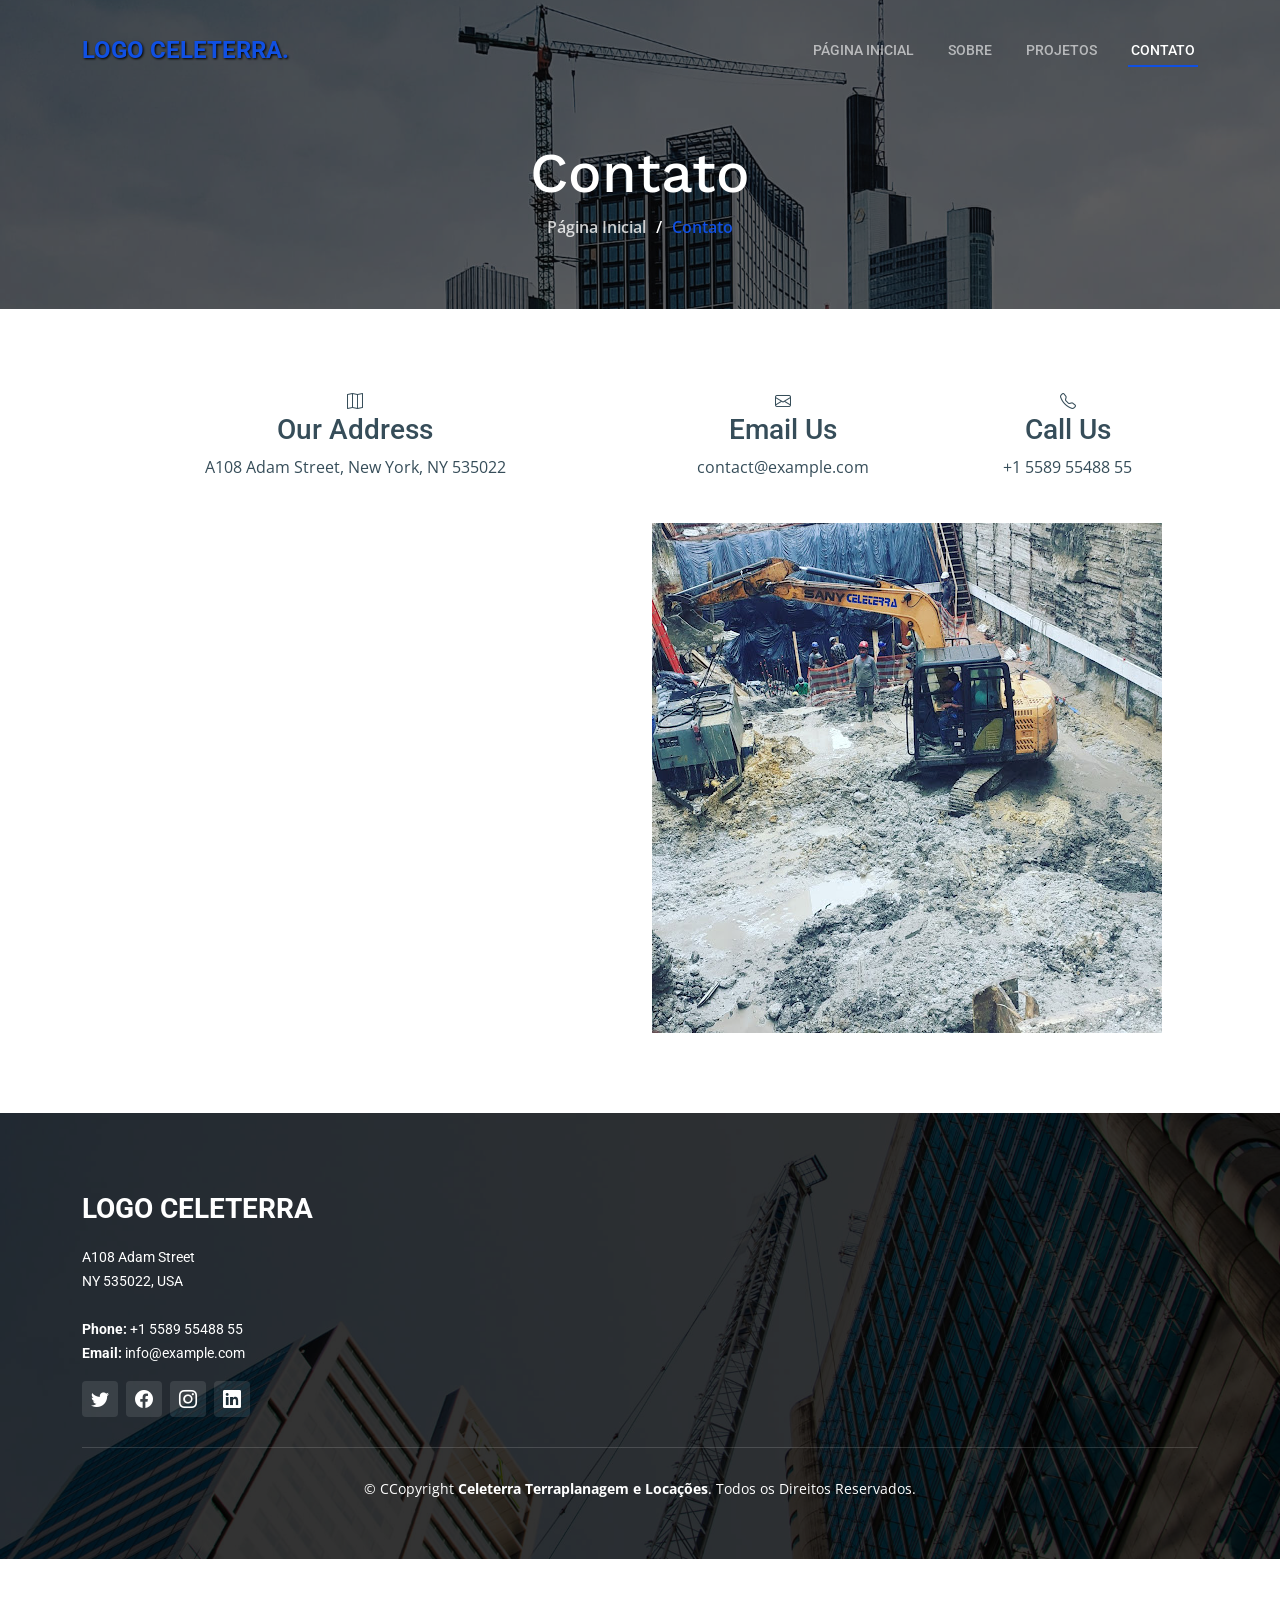
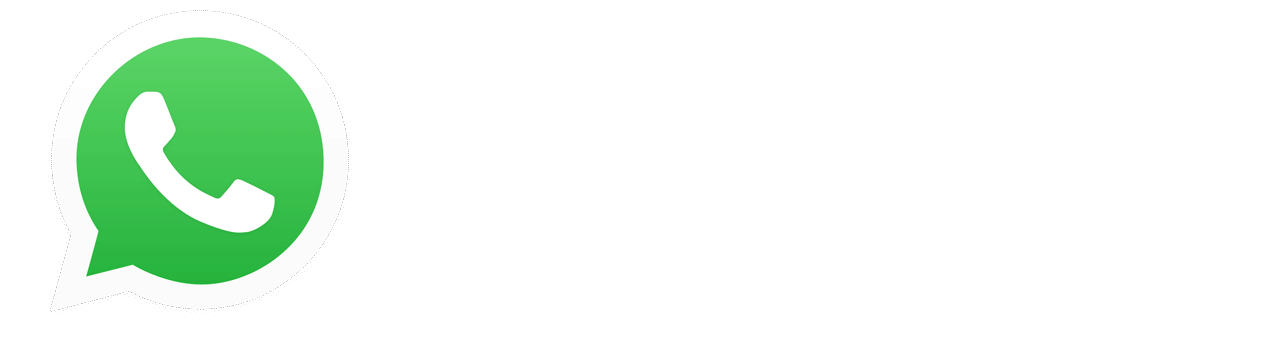
<file: contact.html>
<!DOCTYPE html>
<html lang="en">

<head>
  <meta charset="utf-8">
  <meta content="width=device-width, initial-scale=1.0" name="viewport">

  <title>Celeterra - Terraplenagem LTDA - Contato</title>
  <meta content="" name="description">
  <meta content="" name="keywords">

  <!-- Favicons -->
  <link href="./assets/img/favicon.jpeg" rel="icon">
  <link href="./assets/img/favicon.jpeg" rel="apple-touch-icon">

  <!-- Google Fonts -->
  <link rel="preconnect" href="https://fonts.googleapis.com">
  <link rel="preconnect" href="https://fonts.gstatic.com" crossorigin>
  <link
    href="https://fonts.googleapis.com/css2?family=Open+Sans:ital,wght@0,300;0,400;0,500;0,600;0,700;1,300;1,400;1,600;1,700&family=Roboto:ital,wght@0,300;0,400;0,500;0,600;0,700;1,300;1,400;1,500;1,600;1,700&family=Work+Sans:ital,wght@0,300;0,400;0,500;0,600;0,700;1,300;1,400;1,500;1,600;1,700&display=swap"
    rel="stylesheet">

  <!-- Vendor CSS Files -->
  <link href="assets/vendor/bootstrap/css/bootstrap.min.css" rel="stylesheet">
  <link href="assets/vendor/bootstrap-icons/bootstrap-icons.css" rel="stylesheet">
  <link href="assets/vendor/fontawesome-free/css/all.min.css" rel="stylesheet">
  <link href="assets/vendor/aos/aos.css" rel="stylesheet">
  <link href="assets/vendor/glightbox/css/glightbox.min.css" rel="stylesheet">
  <link href="assets/vendor/swiper/swiper-bundle.min.css" rel="stylesheet">

  <!-- Template Main CSS File -->
  <link href="assets/css/main.css" rel="stylesheet">


</head>

<body>

  <!-- ======= Header ======= -->
  <header id="header" class="header d-flex align-items-center">
    <div class="container-fluid container-xl d-flex align-items-center justify-content-between">

      <a href="index.html" class="logo d-flex align-items-center">
        <!-- Uncomment the line below if you also wish to use an image logo -->
        <!-- <img src="assets/img/logo.png" alt=""> -->
        <h1>LOGO CELETERRA<span>.</span></h1>
      </a>

      <i class="mobile-nav-toggle mobile-nav-show bi bi-list"></i>
      <i class="mobile-nav-toggle mobile-nav-hide d-none bi bi-x"></i>
      <nav id="navbar" class="navbar">
        <ul>
          <li><a href="index.html">Página Inicial</a></li>
          <li><a href="about.html">Sobre</a></li>

          <li><a href="projects.html">Projetos</a></li>


          <li><a href="contact.html" class="active">Contato</a></li>
        </ul>
      </nav><!-- .navbar -->

    </div>
  </header><!-- End Header -->

  <main id="main">

    <!-- ======= Breadcrumbs ======= -->
    <div class="breadcrumbs d-flex align-items-center" style="background-image: url('assets/img/breadcrumbs-bg.jpg');">
      <div class="container position-relative d-flex flex-column align-items-center" data-aos="fade">

        <h2>Contato</h2>
        <ol>
          <li><a href="index.html">Página Inicial</a></li>
          <li>Contato</li>
        </ol>

      </div>
    </div><!-- End Breadcrumbs -->

    <!-- ======= Contact Section ======= -->
    <section id="contact" class="contact">
      <div class="container" data-aos="fade-up" data-aos-delay="100">

        <div class="row gy-4">
          <div class="col-lg-6">
            <div class="info-item  d-flex flex-column justify-content-center align-items-center">
              <i class="bi bi-map"></i>
              <h3>Our Address</h3>
              <p>A108 Adam Street, New York, NY 535022</p>
            </div>
          </div><!-- End Info Item -->

          <div class="col-lg-3 col-md-6">
            <div class="info-item d-flex flex-column justify-content-center align-items-center">
              <i class="bi bi-envelope"></i>
              <h3>Email Us</h3>
              <p>contact@example.com</p>
            </div>
          </div><!-- End Info Item -->

          <div class="col-lg-3 col-md-6">
            <div class="info-item  d-flex flex-column justify-content-center align-items-center">
              <i class="bi bi-telephone"></i>
              <h3>Call Us</h3>
              <p>+1 5589 55488 55</p>
            </div>
          </div><!-- End Info Item -->

        </div>

        <div class="row gy-4 mt-1">

          <div class="col-lg-6 ">
            <iframe
              src="https://www.google.com/maps/embed?pb=!1m14!1m8!1m3!1d12097.433213460943!2d-74.0062269!3d40.7101282!3m2!1i1024!2i768!4f13.1!3m3!1m2!1s0x0%3A0xb89d1fe6bc499443!2sDowntown+Conference+Center!5e0!3m2!1smk!2sbg!4v1539943755621"
              frameborder="0" style="border:0; width: 100%; height: 384px;" allowfullscreen></iframe>
          </div><!-- End Google Maps -->

          <div class="col-lg-6">
            <img src="./assets/img/celeterrajpg" alt="">
          </div><!-- End Contact Form -->

        </div>

      </div>
    </section><!-- End Contact Section -->

  </main><!-- End #main -->

  <!-- ======= Footer ======= -->
  <footer id="footer" class="footer">

    <div class="footer-content position-relative">
      <div class="container">
        <div class="row">

          <div class="col-lg-4 col-md-6">
            <div class="footer-info">
              <h3>LOGO CELETERRA</h3>
              <p>
                A108 Adam Street <br>
                NY 535022, USA<br><br>
                <strong>Phone:</strong> +1 5589 55488 55<br>
                <strong>Email:</strong> info@example.com<br>
              </p>
              <div class="social-links d-flex mt-3">
                <a href="#" class="d-flex align-items-center justify-content-center"><i class="bi bi-twitter"></i></a>
                <a href="#" class="d-flex align-items-center justify-content-center"><i class="bi bi-facebook"></i></a>
                <a href="#" class="d-flex align-items-center justify-content-center"><i class="bi bi-instagram"></i></a>
                <a href="#" class="d-flex align-items-center justify-content-center"><i class="bi bi-linkedin"></i></a>
              </div>
            </div>
          </div><!-- End footer info column-->


        </div>
      </div>
    </div>

    <div class="footer-legal text-center position-relative">
      <div class="container">
        <div class="copyright">
          &copy; CCopyright <strong><span>Celeterra Terraplanagem e Locações</span></strong>. Todos os Direitos
          Reservados.
        </div>

      </div>
    </div>

  </footer>
  <!-- End Footer -->

  <a href="#" class="scroll-top d-flex align-items-center justify-content-center"><i
      class="bi bi-arrow-up-short"></i></a>

  <div id="preloader"></div>

  <!-- Vendor JS Files -->
  <script src="assets/vendor/bootstrap/js/bootstrap.bundle.min.js"></script>
  <script src="assets/vendor/aos/aos.js"></script>
  <script src="assets/vendor/glightbox/js/glightbox.min.js"></script>
  <script src="assets/vendor/isotope-layout/isotope.pkgd.min.js"></script>
  <script src="assets/vendor/swiper/swiper-bundle.min.js"></script>
  <script src="assets/vendor/purecounter/purecounter_vanilla.js"></script>
  <script src="assets/vendor/php-email-form/validate.js"></script>

  <!-- Template Main JS File -->
  <script src="assets/js/main.js"></script>

   <!--ICONE WHATSAPP-->
        
   <div class="barra-lateral">
    <a href="https://wa.me/[NÚMERO DO WHATSAPP]">
      <img src="./assets/img/whatsapp.gif" alt="WhatsApp" class="icone-whatsapp">
    </a>
  </div>

</body>

</html>
</file>
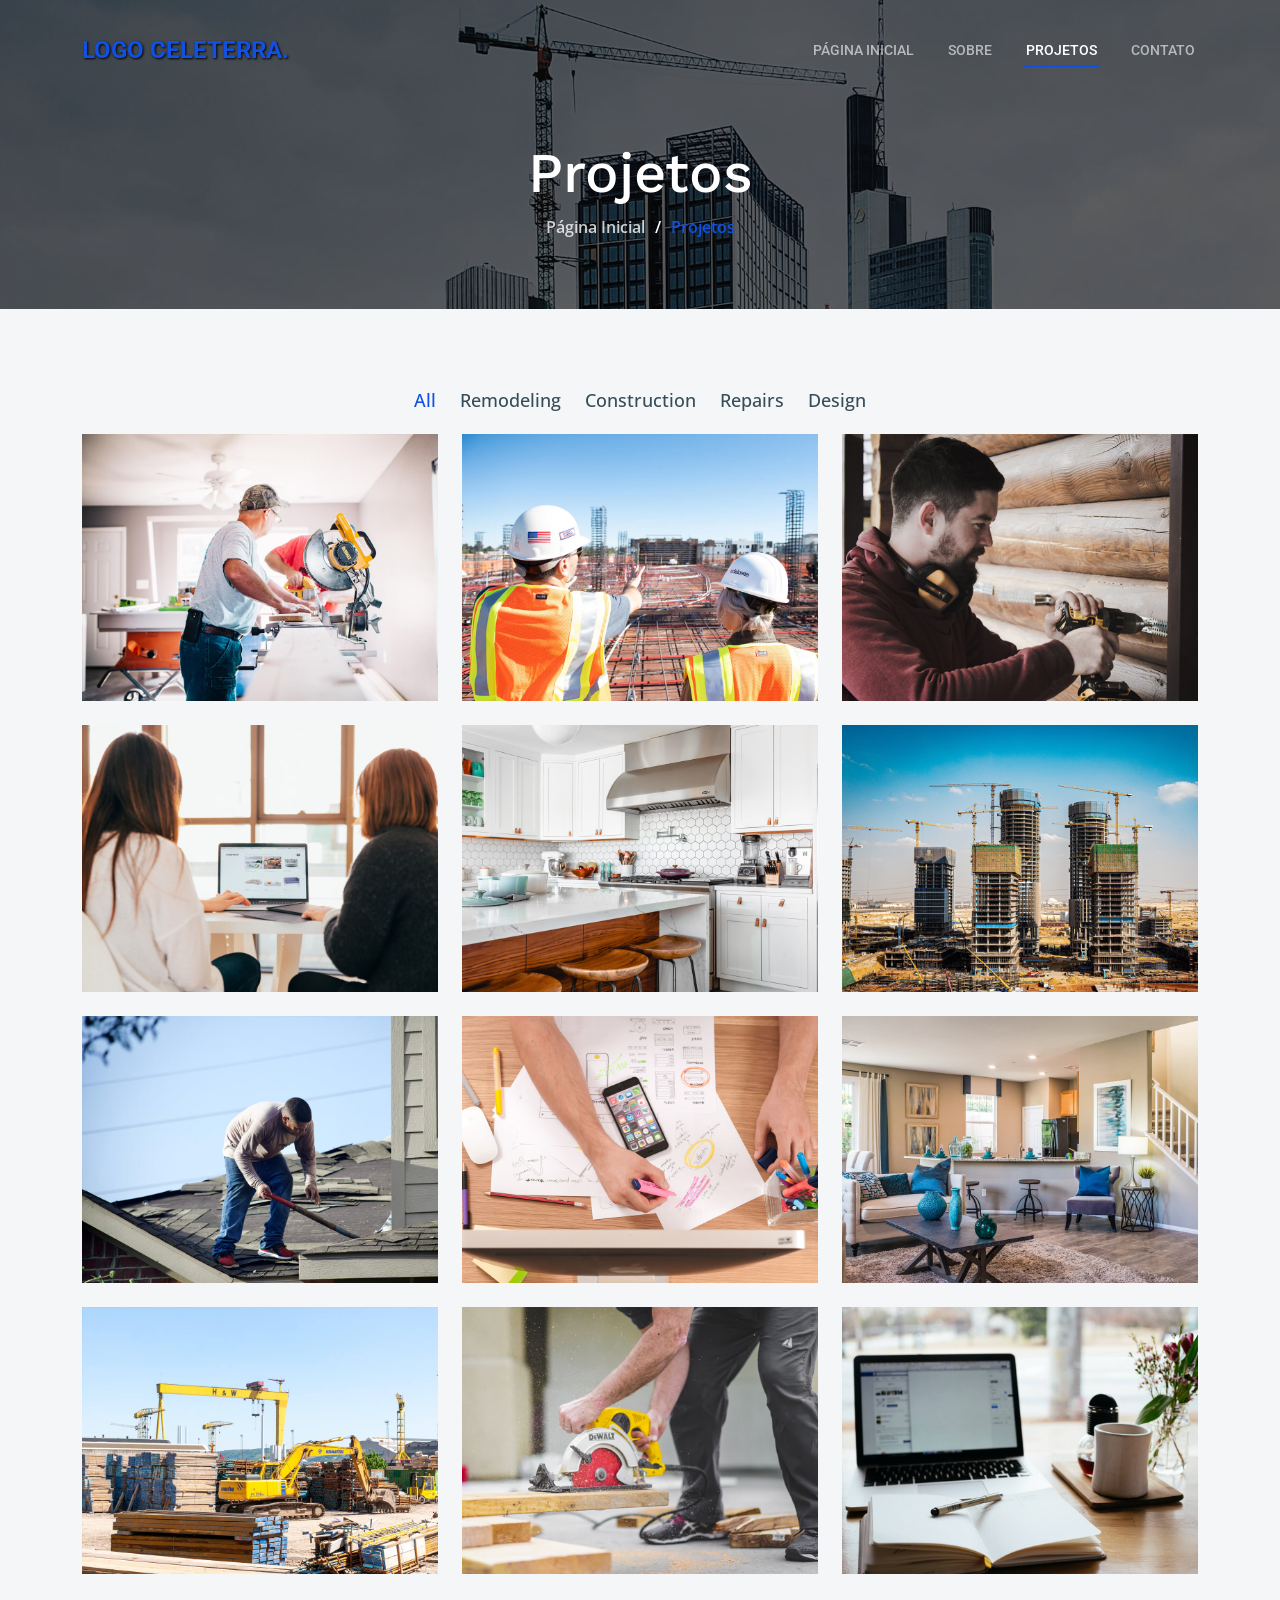
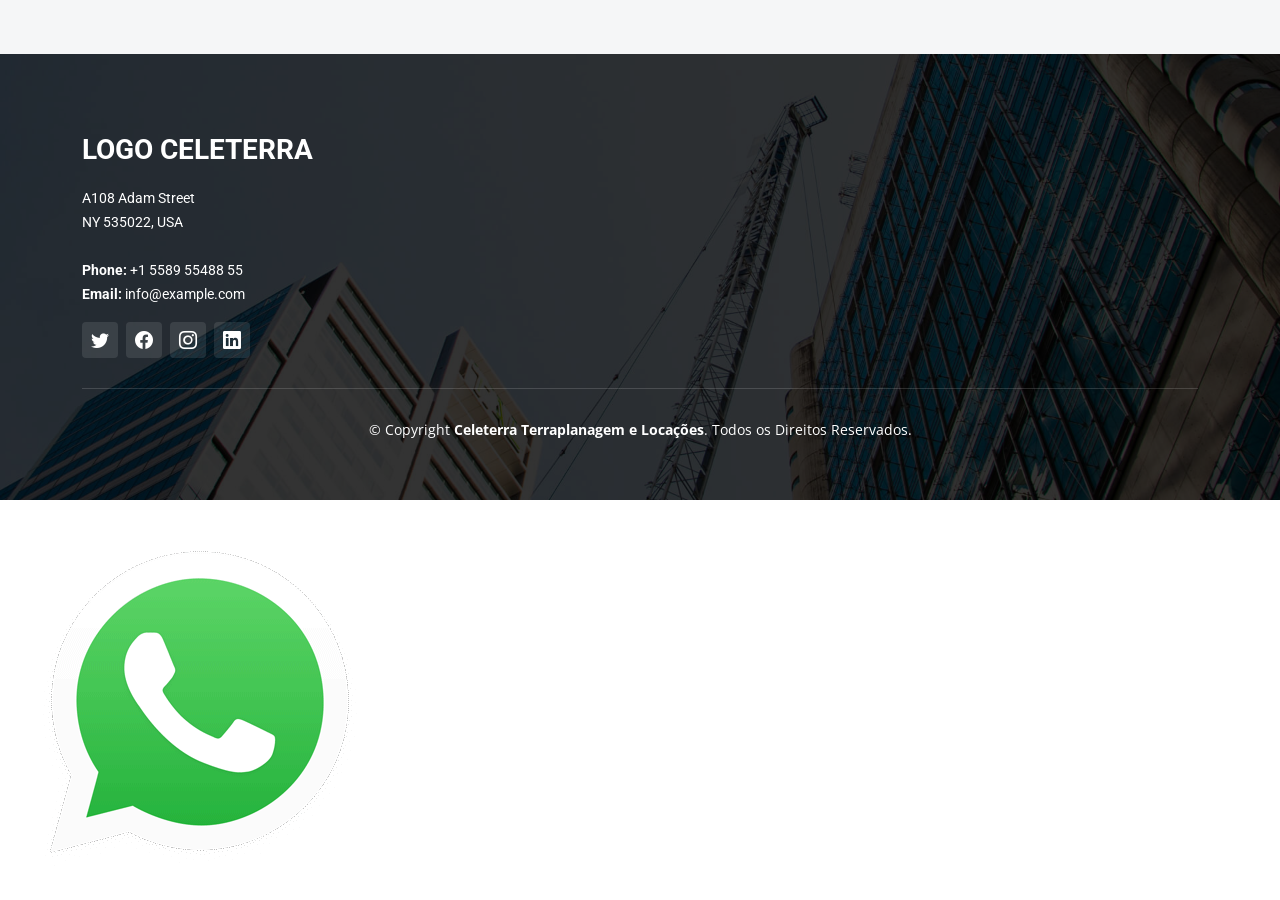
<file: projects.html>
<!DOCTYPE html>
<html lang="en">

<head>
  <meta charset="utf-8">
  <meta content="width=device-width, initial-scale=1.0" name="viewport">

  <title>Celeterra - Terraplenagem LTDA - Projetos</title>
  <meta content="" name="description">
  <meta content="" name="keywords">

  <!-- Favicons -->
  <link href="./assets/img/favicon.jpeg" rel="icon">
  <link href="./assets/img/favicon.jpeg" rel="apple-touch-icon">
  <!-- Google Fonts -->
  <link rel="preconnect" href="https://fonts.googleapis.com">
  <link rel="preconnect" href="https://fonts.gstatic.com" crossorigin>
  <link
    href="https://fonts.googleapis.com/css2?family=Open+Sans:ital,wght@0,300;0,400;0,500;0,600;0,700;1,300;1,400;1,600;1,700&family=Roboto:ital,wght@0,300;0,400;0,500;0,600;0,700;1,300;1,400;1,500;1,600;1,700&family=Work+Sans:ital,wght@0,300;0,400;0,500;0,600;0,700;1,300;1,400;1,500;1,600;1,700&display=swap"
    rel="stylesheet">

  <!-- Vendor CSS Files -->
  <link href="assets/vendor/bootstrap/css/bootstrap.min.css" rel="stylesheet">
  <link href="assets/vendor/bootstrap-icons/bootstrap-icons.css" rel="stylesheet">
  <link href="assets/vendor/fontawesome-free/css/all.min.css" rel="stylesheet">
  <link href="assets/vendor/aos/aos.css" rel="stylesheet">
  <link href="assets/vendor/glightbox/css/glightbox.min.css" rel="stylesheet">
  <link href="assets/vendor/swiper/swiper-bundle.min.css" rel="stylesheet">

  <!-- Template Main CSS File -->
  <link href="assets/css/main.css" rel="stylesheet">


</head>

<body>

  <!-- ======= Header ======= -->
  <header id="header" class="header d-flex align-items-center">
    <div class="container-fluid container-xl d-flex align-items-center justify-content-between">

      <a href="index.html" class="logo d-flex align-items-center">
        <!-- Uncomment the line below if you also wish to use an image logo -->
        <!-- <img src="assets/img/logo.png" alt=""> -->
        <h1>LOGO CELETERRA<span>.</span></h1>
      </a>

      <i class="mobile-nav-toggle mobile-nav-show bi bi-list"></i>
      <i class="mobile-nav-toggle mobile-nav-hide d-none bi bi-x"></i>
      <nav id="navbar" class="navbar">
        <ul>
          <li><a href="index.html">Página Inicial</a></li>
          <li><a href="about.html">Sobre</a></li>
          <li><a href="projects.html" class="active">Projetos</a></li>
          <li><a href="contact.html">Contato</a></li>
        </ul>
      </nav><!-- .navbar -->

    </div>
  </header><!-- End Header -->

  <main id="main">

    <!-- ======= Breadcrumbs ======= -->
    <div class="breadcrumbs d-flex align-items-center" style="background-image: url('assets/img/breadcrumbs-bg.jpg');">
      <div class="container position-relative d-flex flex-column align-items-center" data-aos="fade">

        <h2>Projetos</h2>
        <ol>
          <li><a href="index.html">Página Inicial</a></li>
          <li>Projetos</li>
        </ol>

      </div>
    </div><!-- End Breadcrumbs -->

    <!-- ======= Our Projects Section ======= -->
    <section id="projects" class="projects">
      <div class="container" data-aos="fade-up">

        <div class="portfolio-isotope" data-portfolio-filter="*" data-portfolio-layout="masonry"
          data-portfolio-sort="original-order">

          <ul class="portfolio-flters" data-aos="fade-up" data-aos-delay="100">
            <li data-filter="*" class="filter-active">All</li>
            <li data-filter=".filter-remodeling">Remodeling</li>
            <li data-filter=".filter-construction">Construction</li>
            <li data-filter=".filter-repairs">Repairs</li>
            <li data-filter=".filter-design">Design</li>
          </ul><!-- End Projects Filters -->

          <div class="row gy-4 portfolio-container" data-aos="fade-up" data-aos-delay="200">

            <div class="col-lg-4 col-md-6 portfolio-item filter-remodeling">
              <div class="portfolio-content h-100">
                <img src="assets/img/projects/remodeling-1.jpg" class="img-fluid" alt="">
                <div class="portfolio-info">
                  <h4>Remodeling 1</h4>
                  <p>Lorem ipsum, dolor sit amet consectetur</p>
                  <a href="assets/img/projects/remodeling-1.jpg" title="Remodeling 1"
                    data-gallery="portfolio-gallery-remodeling" class="glightbox preview-link"><i
                      class="bi bi-zoom-in"></i></a>
                  <a href="project-details.html" title="More Details" class="details-link"><i
                      class="bi bi-link-45deg"></i></a>
                </div>
              </div>
            </div><!-- End Projects Item -->

            <div class="col-lg-4 col-md-6 portfolio-item filter-construction">
              <div class="portfolio-content h-100">
                <img src="assets/img/projects/construction-1.jpg" class="img-fluid" alt="">
                <div class="portfolio-info">
                  <h4>Construction 1</h4>
                  <p>Lorem ipsum, dolor sit amet consectetur</p>
                  <a href="assets/img/projects/construction-1.jpg" title="Construction 1"
                    data-gallery="portfolio-gallery-construction" class="glightbox preview-link"><i
                      class="bi bi-zoom-in"></i></a>
                  <a href="project-details.html" title="More Details" class="details-link"><i
                      class="bi bi-link-45deg"></i></a>
                </div>
              </div>
            </div><!-- End Projects Item -->

            <div class="col-lg-4 col-md-6 portfolio-item filter-repairs">
              <div class="portfolio-content h-100">
                <img src="assets/img/projects/repairs-1.jpg" class="img-fluid" alt="">
                <div class="portfolio-info">
                  <h4>Repairs 1</h4>
                  <p>Lorem ipsum, dolor sit amet consectetur</p>
                  <a href="assets/img/projects/repairs-1.jpg" title="Repairs 1" data-gallery="portfolio-gallery-repairs"
                    class="glightbox preview-link"><i class="bi bi-zoom-in"></i></a>
                  <a href="project-details.html" title="More Details" class="details-link"><i
                      class="bi bi-link-45deg"></i></a>
                </div>
              </div>
            </div><!-- End Projects Item -->

            <div class="col-lg-4 col-md-6 portfolio-item filter-design">
              <div class="portfolio-content h-100">
                <img src="assets/img/projects/design-1.jpg" class="img-fluid" alt="">
                <div class="portfolio-info">
                  <h4>Design 1</h4>
                  <p>Lorem ipsum, dolor sit amet consectetur</p>
                  <a href="assets/img/projects/design-1.jpg" title="Repairs 1" data-gallery="portfolio-gallery-book"
                    class="glightbox preview-link"><i class="bi bi-zoom-in"></i></a>
                  <a href="project-details.html" title="More Details" class="details-link"><i
                      class="bi bi-link-45deg"></i></a>
                </div>
              </div>
            </div><!-- End Projects Item -->

            <div class="col-lg-4 col-md-6 portfolio-item filter-remodeling">
              <div class="portfolio-content h-100">
                <img src="assets/img/projects/remodeling-2.jpg" class="img-fluid" alt="">
                <div class="portfolio-info">
                  <h4>Remodeling 2</h4>
                  <p>Lorem ipsum, dolor sit amet consectetur</p>
                  <a href="assets/img/projects/remodeling-2.jpg" title="Remodeling 2"
                    data-gallery="portfolio-gallery-remodeling" class="glightbox preview-link"><i
                      class="bi bi-zoom-in"></i></a>
                  <a href="project-details.html" title="More Details" class="details-link"><i
                      class="bi bi-link-45deg"></i></a>
                </div>
              </div>
            </div><!-- End Projects Item -->

            <div class="col-lg-4 col-md-6 portfolio-item filter-construction">
              <div class="portfolio-content h-100">
                <img src="assets/img/projects/construction-2.jpg" class="img-fluid" alt="">
                <div class="portfolio-info">
                  <h4>Construction 2</h4>
                  <p>Lorem ipsum, dolor sit amet consectetur</p>
                  <a href="assets/img/projects/construction-2.jpg" title="Construction 2"
                    data-gallery="portfolio-gallery-construction" class="glightbox preview-link"><i
                      class="bi bi-zoom-in"></i></a>
                  <a href="project-details.html" title="More Details" class="details-link"><i
                      class="bi bi-link-45deg"></i></a>
                </div>
              </div>
            </div><!-- End Projects Item -->

            <div class="col-lg-4 col-md-6 portfolio-item filter-repairs">
              <div class="portfolio-content h-100">
                <img src="assets/img/projects/repairs-2.jpg" class="img-fluid" alt="">
                <div class="portfolio-info">
                  <h4>Repairs 2</h4>
                  <p>Lorem ipsum, dolor sit amet consectetur</p>
                  <a href="assets/img/projects/repairs-2.jpg" title="Repairs 2" data-gallery="portfolio-gallery-repairs"
                    class="glightbox preview-link"><i class="bi bi-zoom-in"></i></a>
                  <a href="project-details.html" title="More Details" class="details-link"><i
                      class="bi bi-link-45deg"></i></a>
                </div>
              </div>
            </div><!-- End Projects Item -->

            <div class="col-lg-4 col-md-6 portfolio-item filter-design">
              <div class="portfolio-content h-100">
                <img src="assets/img/projects/design-2.jpg" class="img-fluid" alt="">
                <div class="portfolio-info">
                  <h4>Design 2</h4>
                  <p>Lorem ipsum, dolor sit amet consectetur</p>
                  <a href="assets/img/projects/design-2.jpg" title="Repairs 2" data-gallery="portfolio-gallery-book"
                    class="glightbox preview-link"><i class="bi bi-zoom-in"></i></a>
                  <a href="project-details.html" title="More Details" class="details-link"><i
                      class="bi bi-link-45deg"></i></a>
                </div>
              </div>
            </div><!-- End Projects Item -->

            <div class="col-lg-4 col-md-6 portfolio-item filter-remodeling">
              <div class="portfolio-content h-100">
                <img src="assets/img/projects/remodeling-3.jpg" class="img-fluid" alt="">
                <div class="portfolio-info">
                  <h4>Remodeling 3</h4>
                  <p>Lorem ipsum, dolor sit amet consectetur</p>
                  <a href="assets/img/projects/remodeling-3.jpg" title="Remodeling 3"
                    data-gallery="portfolio-gallery-remodeling" class="glightbox preview-link"><i
                      class="bi bi-zoom-in"></i></a>
                  <a href="project-details.html" title="More Details" class="details-link"><i
                      class="bi bi-link-45deg"></i></a>
                </div>
              </div>
            </div><!-- End Projects Item -->

            <div class="col-lg-4 col-md-6 portfolio-item filter-construction">
              <div class="portfolio-content h-100">
                <img src="assets/img/projects/construction-3.jpg" class="img-fluid" alt="">
                <div class="portfolio-info">
                  <h4>Construction 3</h4>
                  <p>Lorem ipsum, dolor sit amet consectetur</p>
                  <a href="assets/img/projects/construction-3.jpg" title="Construction 3"
                    data-gallery="portfolio-gallery-construction" class="glightbox preview-link"><i
                      class="bi bi-zoom-in"></i></a>
                  <a href="project-details.html" title="More Details" class="details-link"><i
                      class="bi bi-link-45deg"></i></a>
                </div>
              </div>
            </div><!-- End Projects Item -->

            <div class="col-lg-4 col-md-6 portfolio-item filter-repairs">
              <div class="portfolio-content h-100">
                <img src="assets/img/projects/repairs-3.jpg" class="img-fluid" alt="">
                <div class="portfolio-info">
                  <h4>Repairs 3</h4>
                  <p>Lorem ipsum, dolor sit amet consectetur</p>
                  <a href="assets/img/projects/repairs-3.jpg" title="Repairs 2" data-gallery="portfolio-gallery-repairs"
                    class="glightbox preview-link"><i class="bi bi-zoom-in"></i></a>
                  <a href="project-details.html" title="More Details" class="details-link"><i
                      class="bi bi-link-45deg"></i></a>
                </div>
              </div>
            </div><!-- End Projects Item -->

            <div class="col-lg-4 col-md-6 portfolio-item filter-design">
              <div class="portfolio-content h-100">
                <img src="assets/img/projects/design-3.jpg" class="img-fluid" alt="">
                <div class="portfolio-info">
                  <h4>Design 3</h4>
                  <p>Lorem ipsum, dolor sit amet consectetur</p>
                  <a href="assets/img/projects/design-3.jpg" title="Repairs 3" data-gallery="portfolio-gallery-book"
                    class="glightbox preview-link"><i class="bi bi-zoom-in"></i></a>
                  <a href="project-details.html" title="More Details" class="details-link"><i
                      class="bi bi-link-45deg"></i></a>
                </div>
              </div>
            </div><!-- End Projects Item -->

          </div><!-- End Projects Container -->

        </div>

      </div>
    </section><!-- End Our Projects Section -->

  </main><!-- End #main -->

  <!-- ======= Footer ======= -->
  <footer id="footer" class="footer">

    <div class="footer-content position-relative">
      <div class="container">
        <div class="row">

          <div class="col-lg-4 col-md-6">
            <div class="footer-info">
              <h3>LOGO CELETERRA</h3>
              <p>
                A108 Adam Street <br>
                NY 535022, USA<br><br>
                <strong>Phone:</strong> +1 5589 55488 55<br>
                <strong>Email:</strong> info@example.com<br>
              </p>
              <div class="social-links d-flex mt-3">
                <a href="#" class="d-flex align-items-center justify-content-center"><i class="bi bi-twitter"></i></a>
                <a href="#" class="d-flex align-items-center justify-content-center"><i class="bi bi-facebook"></i></a>
                <a href="#" class="d-flex align-items-center justify-content-center"><i class="bi bi-instagram"></i></a>
                <a href="#" class="d-flex align-items-center justify-content-center"><i class="bi bi-linkedin"></i></a>
              </div>
            </div>
          </div><!-- End footer info column-->
        </div>
      </div>
    </div>

    <div class="footer-legal text-center position-relative">
      <div class="container">
        <div class="copyright">
          &copy; Copyright <strong><span>Celeterra Terraplanagem e Locações</span></strong>. Todos os Direitos
          Reservados.
        </div>

      </div>
    </div>

  </footer>
  <!-- End Footer -->

  <a href="#" class="scroll-top d-flex align-items-center justify-content-center"><i
      class="bi bi-arrow-up-short"></i></a>

  <div id="preloader"></div>

  <!-- Vendor JS Files -->
  <script src="assets/vendor/bootstrap/js/bootstrap.bundle.min.js"></script>
  <script src="assets/vendor/aos/aos.js"></script>
  <script src="assets/vendor/glightbox/js/glightbox.min.js"></script>
  <script src="assets/vendor/isotope-layout/isotope.pkgd.min.js"></script>
  <script src="assets/vendor/swiper/swiper-bundle.min.js"></script>
  <script src="assets/vendor/purecounter/purecounter_vanilla.js"></script>
  <script src="assets/vendor/php-email-form/validate.js"></script>

  <!-- Template Main JS File -->
  <script src="assets/js/main.js"></script>

   <!--ICONE WHATSAPP-->
        
   <div class="barra-lateral">
    <a href="https://wa.me/[NÚMERO DO WHATSAPP]">
      <img src="./assets/img/whatsapp.gif" alt="WhatsApp" class="icone-whatsapp">
    </a>
  </div>

</body>

</html>
</file>
<file: assets/css/main.css>
/**
* Template Name: UpConstruction
* Updated: Sep 18 2023 with Bootstrap v5.3.2
* Template URL: https://bootstrapmade.com/upconstruction-bootstrap-construction-website-template/
* Author: BootstrapMade.com
* License: https://bootstrapmade.com/license/
*/

/*--------------------------------------------------------------
# Set main reusable colors and fonts using CSS variables
# Learn more about CSS variables at https://developer.mozilla.org/en-US/docs/Web/CSS/Using_CSS_custom_properties
--------------------------------------------------------------*/
/* Fonts */
:root {
  --font-default: "Open Sans", system-ui, -apple-system, "Segoe UI", Roboto, "Helvetica Neue", Arial, "Noto Sans", "Liberation Sans", sans-serif, "Apple Color Emoji", "Segoe UI Emoji", "Segoe UI Symbol", "Noto Color Emoji";
  --font-primary: "Roboto", sans-serif;
  --font-secondary: "Work Sans", sans-serif;
}

/* Colors */
:root {
  --color-default: #364d59;
  --color-primary: #1050E3;
  --color-secondary: #52565e;
}

/* Smooth scroll behavior */
:root {
  scroll-behavior: smooth;
}

/*--------------------------------------------------------------
# General
--------------------------------------------------------------*/
body {
  font-family: var(--font-default);
  color: var(--color-default);
  overflow-x: hidden;
}

a {
  color: var(--color-primary);
  text-decoration: none;
}

a:hover {
  color: #1050E3;
  text-decoration: none;
}

h1,
h2,
h3,
h4,
h5,
h6 {
  font-family: var(--font-primary);

}

/*--------------------------------------------------------------
# Sections & Section Header
--------------------------------------------------------------*/
section {
  padding: 80px 0;
  overflow: hidden;
}

.section-bg {
  background-color: #f5f6f7;
}

.section-header {
  text-align: center;
  padding-bottom: 70px;
}

.section-header h2 {
  font-size: 32px;
  font-weight: 700;
  position: relative;
  color: #2e3135;
}

.section-header h2:before,
.section-header h2:after {
  content: "";
  width: 50px;
  height: 2px;
  background: var(--color-primary);
  display: inline-block;
}

.section-header h2:before {
  margin: 0 15px 10px 0;
}

.section-header h2:after {
  margin: 0 0 10px 15px;
}

.section-header p {
  margin: 0 auto 0 auto;
}

@media (min-width: 1199px) {
  .section-header p {
    max-width: 60%;
  }
}

/*--------------------------------------------------------------
# Breadcrumbs
--------------------------------------------------------------*/
.breadcrumbs {
  padding: 140px 0 60px 0;
  min-height: 30vh;
  position: relative;
  background-size: cover;
  background-position: center;
  background-repeat: no-repeat;
}

.breadcrumbs:before {
  content: "";
  background-color: rgba(0, 0, 0, 0.6);
  position: absolute;
  inset: 0;
}

.breadcrumbs h2 {
  font-size: 56px;
  font-weight: 500;
  color: #fff;
  font-family: var(--font-secondary);
}

.breadcrumbs ol {
  display: flex;
  flex-wrap: wrap;
  list-style: none;
  padding: 0 0 10px 0;
  margin: 0;
  font-size: 16px;
  font-weight: 600;
  color: var(--color-primary);
}

.breadcrumbs ol a {
  color: rgba(255, 255, 255, 0.8);
  transition: 0.3s;
}

.breadcrumbs ol a:hover {
  text-decoration: underline;
}

.breadcrumbs ol li+li {
  padding-left: 10px;
}

.breadcrumbs ol li+li::before {
  display: inline-block;
  padding-right: 10px;
  color: #fff;
  content: "/";
}

/*--------------------------------------------------------------
# Scroll top button
--------------------------------------------------------------*/
.scroll-top {
  position: fixed;
  visibility: hidden;
  opacity: 0;
  right: 15px;
  bottom: 15px;
  z-index: 99999;
  background: var(--color-primary);
  width: 40px;
  height: 40px;
  border-radius: 4px;
  transition: all 0.4s;
}

.scroll-top i {
  font-size: 24px;
  color: #fff;
  line-height: 0;
}

.scroll-top:hover {
  background: #1310E3;
  color: #fff;
}

.scroll-top.active {
  visibility: visible;
  opacity: 1;
}

/*--------------------------------------------------------------
# Preloader
--------------------------------------------------------------*/
#preloader {
  position: fixed;
  inset: 0;
  z-index: 999999;
  overflow: hidden;
  background: #fff;
  transition: all 0.6s ease-out;
}

#preloader:before {
  content: "";
  position: fixed;
  top: calc(50% - 30px);
  left: calc(50% - 30px);
  border: 6px solid #fff;
  border-color: var(--color-primary) transparent var(--color-primary) transparent;
  border-radius: 50%;
  width: 60px;
  height: 60px;
  animation: animate-preloader 1.5s linear infinite;
}

@keyframes animate-preloader {
  0% {
    transform: rotate(0deg);
  }

  100% {
    transform: rotate(360deg);
  }
}

/*--------------------------------------------------------------
# Disable aos animation delay on mobile devices
--------------------------------------------------------------*/
@media screen and (max-width: 768px) {
  [data-aos-delay] {
    transition-delay: 0 !important;
  }
}

/*--------------------------------------------------------------
# Header
--------------------------------------------------------------*/
.header {
  z-index: 997;
  position: absolute;
  padding: 30px 0;
  top: 0;
  left: 0;
  right: 0;
}

.footer .footer-info img {
  margin: 10px -30px;


}

.header .logo h1 {
  font-size: 24px;
  font-weight: 700;
  color: var(--color-primary);
  filter: drop-shadow(1px 1px 1px rgb(0, 0, 0));
  margin-bottom: 0;
  font-family: var(--font-primary);
}

.header .logo h1 span {
  color: var(--color-primary);

}

.hero h2 span {
  color: var(--color-primary);
  filter: drop-shadow(1px 1px 1px rgb(0, 0, 0));
}

/*--------------------------------------------------------------
# Desktop Navigation
--------------------------------------------------------------*/
@media (min-width: 1280px) {
  .navbar {
    padding: 0;
  }

  .navbar ul {
    margin: 0;
    padding: 0;
    display: flex;
    list-style: none;
    align-items: center;
  }

  .navbar li {
    position: relative;
  }

  .navbar>ul>li {
    white-space: nowrap;
    padding: 10px 0 10px 28px;
  }

  .navbar a,
  .navbar a:focus {
    display: flex;
    align-items: center;
    justify-content: space-between;
    padding: 0 3px;
    font-family: var(--font-primary);
    font-size: 14px;
    font-weight: 500;
    color: rgba(255, 255, 255, 0.6);
    text-transform: uppercase;
    white-space: nowrap;
    transition: 0.3s;
    position: relative;
  }

  .navbar a i,
  .navbar a:focus i {
    font-size: 12px;
    line-height: 0;
    margin-left: 5px;
  }

  .navbar>ul>li>a:before {
    content: "";
    position: absolute;
    width: 100%;
    height: 2px;
    bottom: -6px;
    left: 0;
    background-color: var(--color-primary);
    visibility: hidden;
    width: 0px;
    transition: all 0.3s ease-in-out 0s;
  }

  .navbar a:hover:before,
  .navbar li:hover>a:before,
  .navbar .active:before {
    visibility: visible;
    width: 100%;
  }

  .navbar a:hover,
  .navbar .active,
  .navbar .active:focus,
  .navbar li:hover>a {
    color: #fff;
  }

  .navbar .dropdown ul {
    display: block;
    position: absolute;
    left: 28px;
    top: calc(100% + 30px);
    margin: 0;
    padding: 10px 0;
    z-index: 99;
    opacity: 0;
    visibility: hidden;
    background: #fff;
    box-shadow: 0px 0px 30px rgba(127, 137, 161, 0.25);
    transition: 0.3s;
  }

  .navbar .dropdown ul li {
    min-width: 200px;
  }

  .navbar .dropdown ul a {
    padding: 10px 20px;
    font-size: 15px;
    text-transform: none;
    color: var(--color-default);
    font-weight: 400;
  }

  .navbar .dropdown ul a i {
    font-size: 12px;
  }

  .navbar .dropdown ul a:hover,
  .navbar .dropdown ul .active:hover,
  .navbar .dropdown ul li:hover>a {
    color: var(--color-primary);
  }

  .navbar .dropdown:hover>ul {
    opacity: 1;
    top: 100%;
    visibility: visible;
  }

  .navbar .dropdown .dropdown ul {
    top: 0;
    left: calc(100% - 30px);
    visibility: hidden;
  }

  .navbar .dropdown .dropdown:hover>ul {
    opacity: 1;
    top: 0;
    left: 100%;
    visibility: visible;
  }
}

@media (min-width: 1280px) and (max-width: 1366px) {
  .navbar .dropdown .dropdown ul {
    left: -90%;
  }

  .navbar .dropdown .dropdown:hover>ul {
    left: -100%;
  }
}

@media (min-width: 1280px) {

  .mobile-nav-show,
  .mobile-nav-hide {
    display: none;
  }
}

/*--------------------------------------------------------------
# Mobile Navigation
--------------------------------------------------------------*/
@media (max-width: 1279px) {
  .navbar {
    position: fixed;
    top: 0;
    right: -100%;
    width: 100%;
    max-width: 400px;
    bottom: 0;
    transition: 0.3s;
    z-index: 9997;
  }

  .navbar ul {
    position: absolute;
    inset: 0;
    padding: 50px 0 10px 0;
    margin: 0;
    background: rgba(0, 0, 0, 0.8);
    overflow-y: auto;
    transition: 0.3s;
    z-index: 9998;
  }

  .navbar a,
  .navbar a:focus {
    display: flex;
    align-items: center;
    justify-content: space-between;
    padding: 10px 20px;
    font-family: var(--font-primary);
    font-size: 15px;
    font-weight: 500;
    color: rgba(255, 255, 255, 0.7);
    white-space: nowrap;
    text-transform: uppercase;
    transition: 0.3s;
  }

  .navbar a i,
  .navbar a:focus i {
    font-size: 12px;
    line-height: 0;
    margin-left: 5px;
  }

  .navbar a:hover,
  .navbar .active,
  .navbar .active:focus,
  .navbar li:hover>a {
    color: #fff;
  }

  .navbar .dropdown ul,
  .navbar .dropdown .dropdown ul {
    position: static;
    display: none;
    padding: 10px 0;
    margin: 10px 20px;
    transition: all 0.5s ease-in-out;
    border: 1px solid #222428;
  }

  .navbar .dropdown>.dropdown-active,
  .navbar .dropdown .dropdown>.dropdown-active {
    display: block;
  }

  .mobile-nav-show {
    position: relative;
    color: #fff;
    font-size: 28px;
    cursor: pointer;
    line-height: 0;
    transition: 0.5s;
    z-index: 9999;
    padding-right: 10px;
  }

  .mobile-nav-hide {
    color: #fff;
    font-size: 32px;
    cursor: pointer;
    line-height: 0;
    transition: 0.5s;
    position: fixed;
    right: 20px;
    top: 20px;
    z-index: 9999;
  }

  .mobile-nav-active {
    overflow: hidden;
  }

  .mobile-nav-active .navbar {
    right: 0;
  }

  .mobile-nav-active .navbar:before {
    content: "";
    position: fixed;
    inset: 0;
    background: rgba(0, 0, 0, 0.6);
    z-index: 9996;
  }
}


/*--------------------------------------------------------------
# Constructions Section
--------------------------------------------------------------*/
.constructions .card-item {
  border: 1px solid rgba(82, 86, 94, 0.2);
  background: #fff;
  position: relative;
  border-radius: 0;
}

.constructions .card-item .card-bg {
  min-height: 300px;
  background-size: cover;
  background-position: center;
  background-repeat: no-repeat;
}

.constructions .card-item .card-body {
  padding: 30px;
}

.constructions .card-item h4 {
  font-weight: 700;
  font-size: 20px;
  margin-bottom: 15px;
  color: var(--color-secondary);
}

.constructions .card-item p {
  color: var(--color-secondary);
  margin: 0;
}

/*--------------------------------------------------------------
# Services Section
--------------------------------------------------------------*/
.services .service-item {

  padding: 40px;
  background: #fff;
  height: 100%;
}

.services .service-item .icon {
  width: 48px;
  height: 48px;
  position: relative;
  margin-bottom: 50px;
}

.services .service-item .icon i {
  color: var(--color-secondary);
  font-size: 40px;
  transition: ease-in-out 0.3s;
  z-index: 2;
  position: relative;
  line-height: 1.8;
}

.services .service-item .icon:before {
  position: absolute;
  content: "";
  height: 100%;
  width: 100%;
  background: #f0f1f2;
  border-radius: 50px;
  z-index: 1;
  top: 10px;
  right: -15px;
  transition: 0.3s;
}

.services .service-item h3 {
  color: var(--color-default);
  font-weight: 700;
  margin: 0 0 20px 0;
  padding-bottom: 8px;
  font-size: 22px;
  position: relative;
  display: inline-block;
  border-bottom: 4px solid #ebebed;
  transition: 0.3s;
}

.services .service-item p {
  line-height: 24px;
  font-size: 14px;
  margin-bottom: 0;
}

.services .service-item .readmore {
  margin-top: 15px;
  display: inline-block;
  color: var(--color-primary);
}

.services .service-item:hover .icon:before {
  background: var(--color-primary);
}

.services .service-item:hover h3 {
  border-color: var(--color-primary);
}


/*--------------------------------------------------------------
# Our Projects Section
--------------------------------------------------------------*/

.projects {
  background-color: #f5f6f7;
}


.projects .portfolio-flters {
  padding: 0;
  margin: 0 auto 20px auto;
  list-style: none;
  text-align: center;
}

.projects .portfolio-flters li {
  cursor: pointer;
  display: inline-block;
  padding: 0;
  font-size: 18px;
  font-weight: 500;
  margin: 0 10px;
  line-height: 1;
  margin-bottom: 5px;
  transition: all 0.3s ease-in-out;
}

.projects .portfolio-flters li:hover,
.projects .portfolio-flters li.filter-active {
  color: var(--color-primary);
}

.projects .portfolio-flters li:first-child {
  margin-left: 0;
}

.projects .portfolio-flters li:last-child {
  margin-right: 0;
}

@media (max-width: 575px) {
  .projects .portfolio-flters li {
    font-size: 14px;
    margin: 0 5px;
  }
}

.projects .portfolio-content {
  position: relative;
  overflow: hidden;
}

.projects .portfolio-content img {
  transition: 0.3s;
}

.projects .portfolio-content .portfolio-info {
  opacity: 0;
  position: absolute;
  inset: 0;
  z-index: 3;
  transition: all ease-in-out 0.3s;
  background: rgba(0, 0, 0, 0.6);
  padding: 15px;
}

.projects .portfolio-content .portfolio-info h4 {
  font-size: 14px;
  padding: 5px 10px;
  font-weight: 400;
  color: #fff;
  display: inline-block;
  background-color: var(--color-primary);
}

.projects .portfolio-content .portfolio-info p {
  position: absolute;
  bottom: 10px;
  text-align: center;
  display: inline-block;
  left: 0;
  right: 0;
  font-size: 16px;
  font-weight: 600;
  color: rgba(255, 255, 255, 0.8);
}

.projects .portfolio-content .portfolio-info .preview-link,
.projects .portfolio-content .portfolio-info .details-link {
  position: absolute;
  left: calc(50% - 0px);
  font-size: 26px;
  top: calc(50% - 14px);
  color: #fff;
  transition: 0.3s;
  line-height: 1.2;
}

.projects .portfolio-content .portfolio-info .preview-link:hover,
.projects .portfolio-content .portfolio-info .details-link:hover {
  color: var(--color-primary);
}

.projects .portfolio-content .portfolio-info .details-link {
  left: 50%;
  font-size: 34px;
  line-height: 0;
}

.projects .portfolio-content:hover .portfolio-info {
  opacity: 1;
}

.projects .portfolio-content:hover img {
  transform: scale(1.1);
}

/*--------------------------------------------------------------
# Testimonials Section
--------------------------------------------------------------*/

#testimonials {
  background-color: #fff;
}


.testimonials .testimonial-wrap {
  padding-left: 50px;
}

.testimonials .testimonials-carousel,
.testimonials .testimonials-slider {
  overflow: hidden;
}

.testimonials .testimonial-item {
  box-sizing: content-box;
  padding: 30px 30px 30px 60px;
  margin: 0 15px 30px 0;
  min-height: 200px;
  box-shadow: 0px 2px 20px rgba(82, 86, 94, 0.1);
  position: relative;
  background: #fff;
}

.testimonials .testimonial-item .testimonial-img {
  width: 90px;
  border-radius: 10px;
  border: 6px solid #fff;
  position: absolute;
  left: -45px;
}

.testimonials .testimonial-item h3 {
  font-size: 18px;
  font-weight: bold;
  margin: 10px 0 5px 0;
  color: #000;
}

.testimonials .testimonial-item h4 {
  font-size: 14px;
  color: #999;
  margin: 0;
}

.testimonials .testimonial-item .stars {
  margin: 10px 0;
}

.testimonials .testimonial-item .stars i {
  color: #1050E3;
  margin: 0 1px;
}

.testimonials .testimonial-item .quote-icon-left,
.testimonials .testimonial-item .quote-icon-right {
  color: #1050E3;
  font-size: 26px;
  line-height: 0;
}

.testimonials .testimonial-item .quote-icon-left {
  display: inline-block;
  left: -5px;
  position: relative;
}

.testimonials .testimonial-item .quote-icon-right {
  display: inline-block;
  right: -5px;
  position: relative;
  top: 10px;
  transform: scale(-1, -1);
}

.testimonials .testimonial-item p {
  font-style: italic;
  margin: 15px auto 15px auto;
}

.testimonials .swiper-pagination {
  margin-top: 20px;
  position: relative;
}

.testimonials .swiper-pagination .swiper-pagination-bullet {
  width: 12px;
  height: 12px;
  background-color: #d5d7da;
  opacity: 1;
}

.testimonials .swiper-pagination .swiper-pagination-bullet-active {
  background-color: var(--color-primary);
}

@media (max-width: 767px) {
  .testimonials .testimonial-wrap {
    padding-left: 0;
  }

  .testimonials .testimonials-carousel,
  .testimonials .testimonials-slider {
    overflow: hidden;
  }

  .testimonials .testimonial-item {
    padding: 30px;
    margin: 15px;
  }

  .testimonials .testimonial-item .testimonial-img {
    position: static;
    left: auto;
  }
}

/*--------------------------------------------------------------
# Alt Services Section
--------------------------------------------------------------*/
.alt-services .img-bg {
  background-size: cover;
  background-position: center center;
  min-height: 400px;
}

.alt-services h3 {
  font-size: 28px;
  font-weight: 700;
  color: var(--color-secondary);
  margin-bottom: 20px;
  padding-bottom: 20px;
  position: relative;
}

.alt-services h3:after {
  content: "";
  position: absolute;
  display: block;
  width: 50px;
  height: 3px;
  background: var(--color-primary);
  left: 0;
  bottom: 0;
}

.alt-services .icon-box {
  margin-top: 50px;
}

.alt-services .icon-box i {
  display: flex;
  align-items: center;
  justify-content: center;
  color: var(--color-primary);
  margin-right: 25px;
  font-size: 28px;
  width: 56px;
  height: 56px;
  border-radius: 4px;
  line-height: 0;
  box-shadow: 0px 2px 30px rgba(0, 0, 0, 0.08);
  background-color: #fff;
  transition: 0.3s;
}

.alt-services .icon-box:hover i {
  background-color: var(--color-primary);
  color: #fff;
}

.alt-services .icon-box h4 {
  font-weight: 700;
  margin-bottom: 10px;
  font-size: 18px;
}

.alt-services .icon-box h4 a {
  color: #000;
  transition: 0.3s;
}

.alt-services .icon-box h4 a:hover {
  color: var(--color-primary);
}

.alt-services .icon-box p {
  line-height: 24px;
  font-size: 14px;
  margin-bottom: 0;
}




/*--------------------------------------------------------------
# Hero Section
--------------------------------------------------------------*/
.hero {
  overflow-x: hidden;
  padding: 0;
}

.hero .carousel {
  width: 100%;
  min-height: 100vh;
  padding: 80px 0;
  margin: 0;
  position: relative;
}

.hero .carousel-item {
  position: absolute;
  inset: 0;
  background-size: cover;
  background-position: center;
  background-repeat: no-repeat;
  overflow: hidden;
  z-index: 1;
  transition-duration: 0.4s;
}

.hero .carousel-item::before {
  content: "";
  background-color: rgba(0, 0, 0, 0.7);
  position: absolute;
  inset: 0;
}

.hero .info {
  position: absolute;
  inset: 0;
  z-index: 2;
}

@media (max-width: 768px) {
  .hero .info {
    padding: 0 50px;
  }
}

.hero .info h2 {
  color: #fff;
  filter: drop-shadow(2px 2px 20px rgb(0, 0, 0));
  margin-bottom: 30px;
  padding-bottom: 30px;
  font-size: 56px;
  font-weight: 700;
  position: relative;
}

.hero .info h2:after {
  content: "";
  position: absolute;
  display: block;
  width: 80px;
  height: 4px;
  background: var(--color-primary);
  left: 0;
  right: 0;
  bottom: 0;
  margin: auto;
}

@media (max-width: 768px) {
  .hero .info h2 {
    font-size: 36px;
  }
}

.hero .info p {
  color: rgba(255, 255, 255, 0.8);
  font-size: 18px;
}

.hero .info .btn-get-started {
  font-family: var(--font-primary);
  font-weight: 500;
  font-size: 16px;
  letter-spacing: 1px;
  display: inline-block;
  padding: 12px 40px;
  border-radius: 50px;
  transition: 0.5s;
  margin: 10px;
  color: #fff;
  border: 2px solid var(--color-primary);
}

.hero .info .btn-get-started:hover {
  background: var(--color-primary);
}

.hero .carousel-control-prev {
  justify-content: start;
}

@media (min-width: 640px) {
  .hero .carousel-control-prev {
    padding-left: 15px;
  }
}

.hero .carousel-control-next {
  justify-content: end;
}

@media (min-width: 640px) {
  .hero .carousel-control-next {
    padding-right: 15px;
  }
}

.hero .carousel-control-next-icon,
.hero .carousel-control-prev-icon {
  background: none;
  font-size: 26px;
  line-height: 0;
  background: rgba(255, 255, 255, 0.2);
  color: rgba(255, 255, 255, 0.6);
  border-radius: 50px;
  width: 54px;
  height: 54px;
  display: flex;
  align-items: center;
  justify-content: center;
}

.hero .carousel-control-prev,
.hero .carousel-control-next {
  z-index: 3;
  transition: 0.3s;
}

.hero .carousel-control-prev:focus,
.hero .carousel-control-next:focus {
  opacity: 0.5;
}

.hero .carousel-control-prev:hover,
.hero .carousel-control-next:hover {
  opacity: 0.9;
}



/*--------------------------------------------------------------
# Footer
--------------------------------------------------------------*/
.footer {
  color: #fff;
  background: url("../img/footer-bg.jpg") top center no-repeat;
  background-size: cover;
  font-size: 14px;
  padding: 80px 0 60px 0;
  position: relative;
}

.footer:before {
  content: "";
  background: rgba(0, 0, 0, 0.8);
  position: absolute;
  inset: 0;
}

.footer .footer-content .footer-info {
  margin-bottom: 30px;
}

.footer .footer-content .footer-info h3 {
  font-size: 28px;
  margin: 0 0 20px 0;
  padding: 2px 0 2px 0;
  line-height: 1;
  font-weight: 700;
  text-transform: uppercase;
}

.footer .footer-content .footer-info h3 span {
  color: var(--color-primary);
}

.footer .footer-content .footer-info p {
  font-size: 14px;
  line-height: 24px;
  margin-bottom: 0;
  font-family: var(--font-primary);
  color: #fff;
}

.footer .footer-content .social-links a {
  font-size: 18px;
  display: inline-block;
  background: rgba(255, 255, 255, 0.1);
  color: #fff;
  line-height: 1;
  margin-right: 8px;
  border-radius: 4px;
  width: 36px;
  height: 36px;
  transition: 0.3s;
}

.footer .footer-content .social-links a:hover {
  background: var(--color-primary);
  text-decoration: none;
}

.footer .footer-content h4 {
  font-size: 16px;
  font-weight: 600;
  color: #fff;
  position: relative;
  padding-bottom: 12px;
}

.footer .footer-content .footer-links {
  margin-bottom: 30px;
}

.footer .footer-content .footer-links ul {
  list-style: none;
  padding: 0;
  margin: 0;
}

.footer .footer-content .footer-links ul li {
  padding: 8px 0;
}

.footer .footer-content .footer-links ul li:first-child {
  padding-top: 0;
}

.footer .footer-content .footer-links ul a {
  color: rgba(255, 255, 255, 0.6);
  transition: 0.3s;
  display: inline-block;
  line-height: 1;
}

.footer .footer-content .footer-links ul a:hover {
  color: #fff;
}

.footer .footer-legal .copyright {
  padding-top: 30px;
  border-top: 1px solid rgba(255, 255, 255, 0.15);
}

.footer .footer-legal .credits {
  padding-top: 4px;
  font-size: 13px;
  color: #fff;
}

.footer .footer-legal .credits a {
  color: var(--color-primary);
}

.row {
  justify-content: space-between;
}

/* Para iPhone SE (1ª) */

@media (max-width: 320px) {

  .hero .info h2 {
    margin: 95px;
  }
}

/* Para iPhone SE (2ª e 3ª geração) */
@media (max-width: 375px) {
  .hero .info h2 {
    margin-top: 95px;
  }
}
</file>
